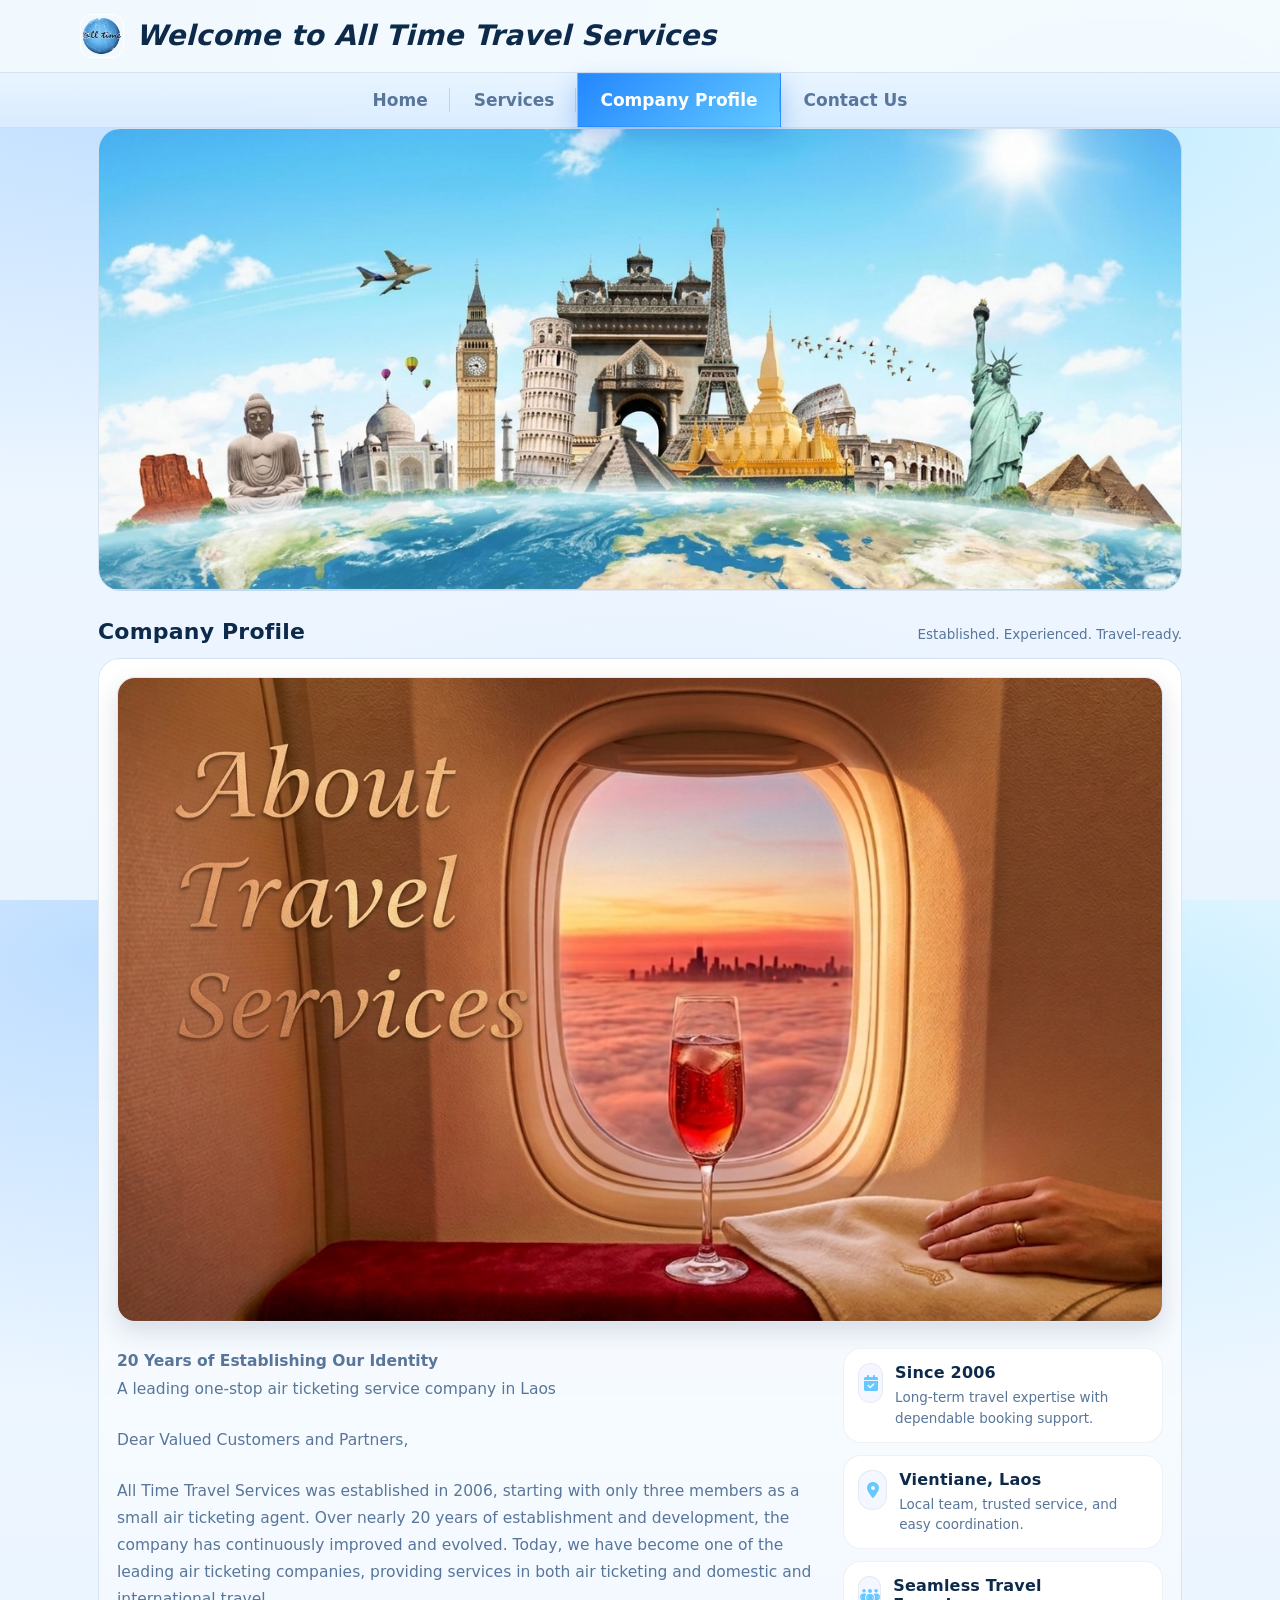
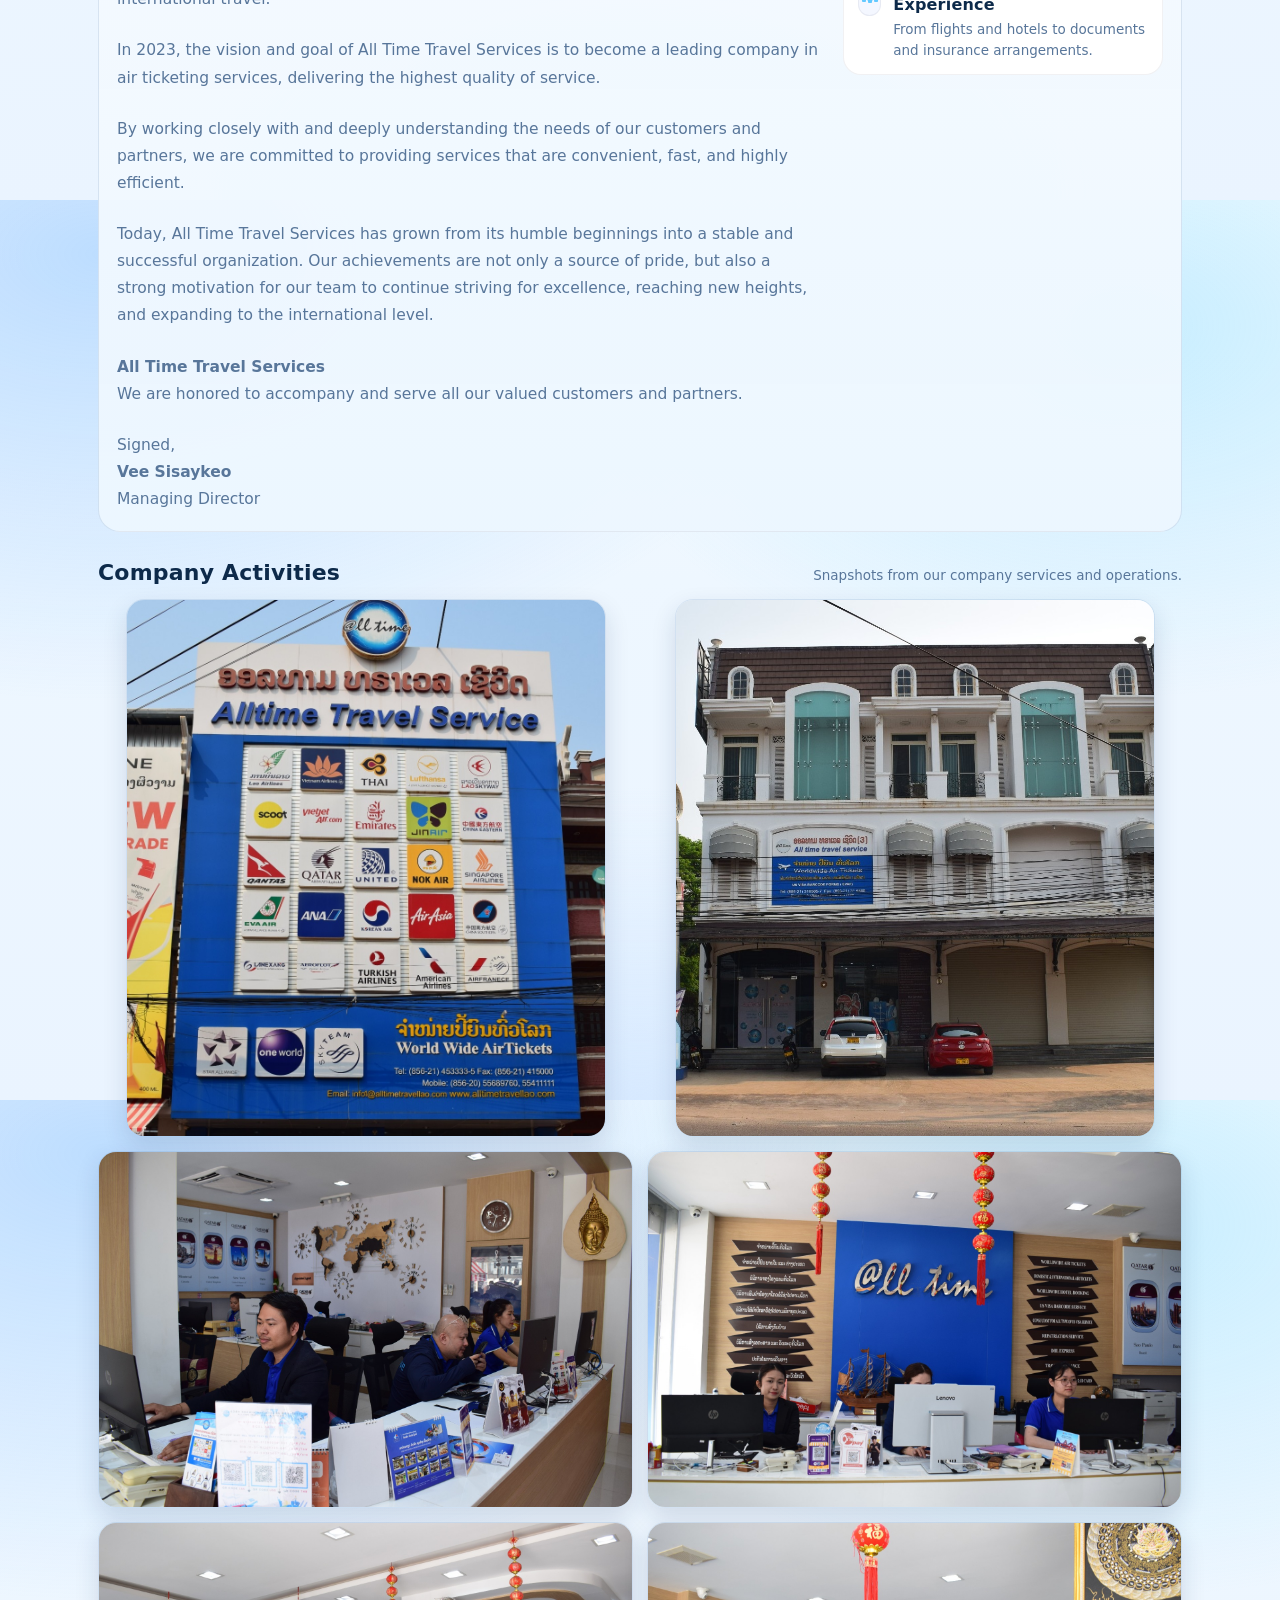
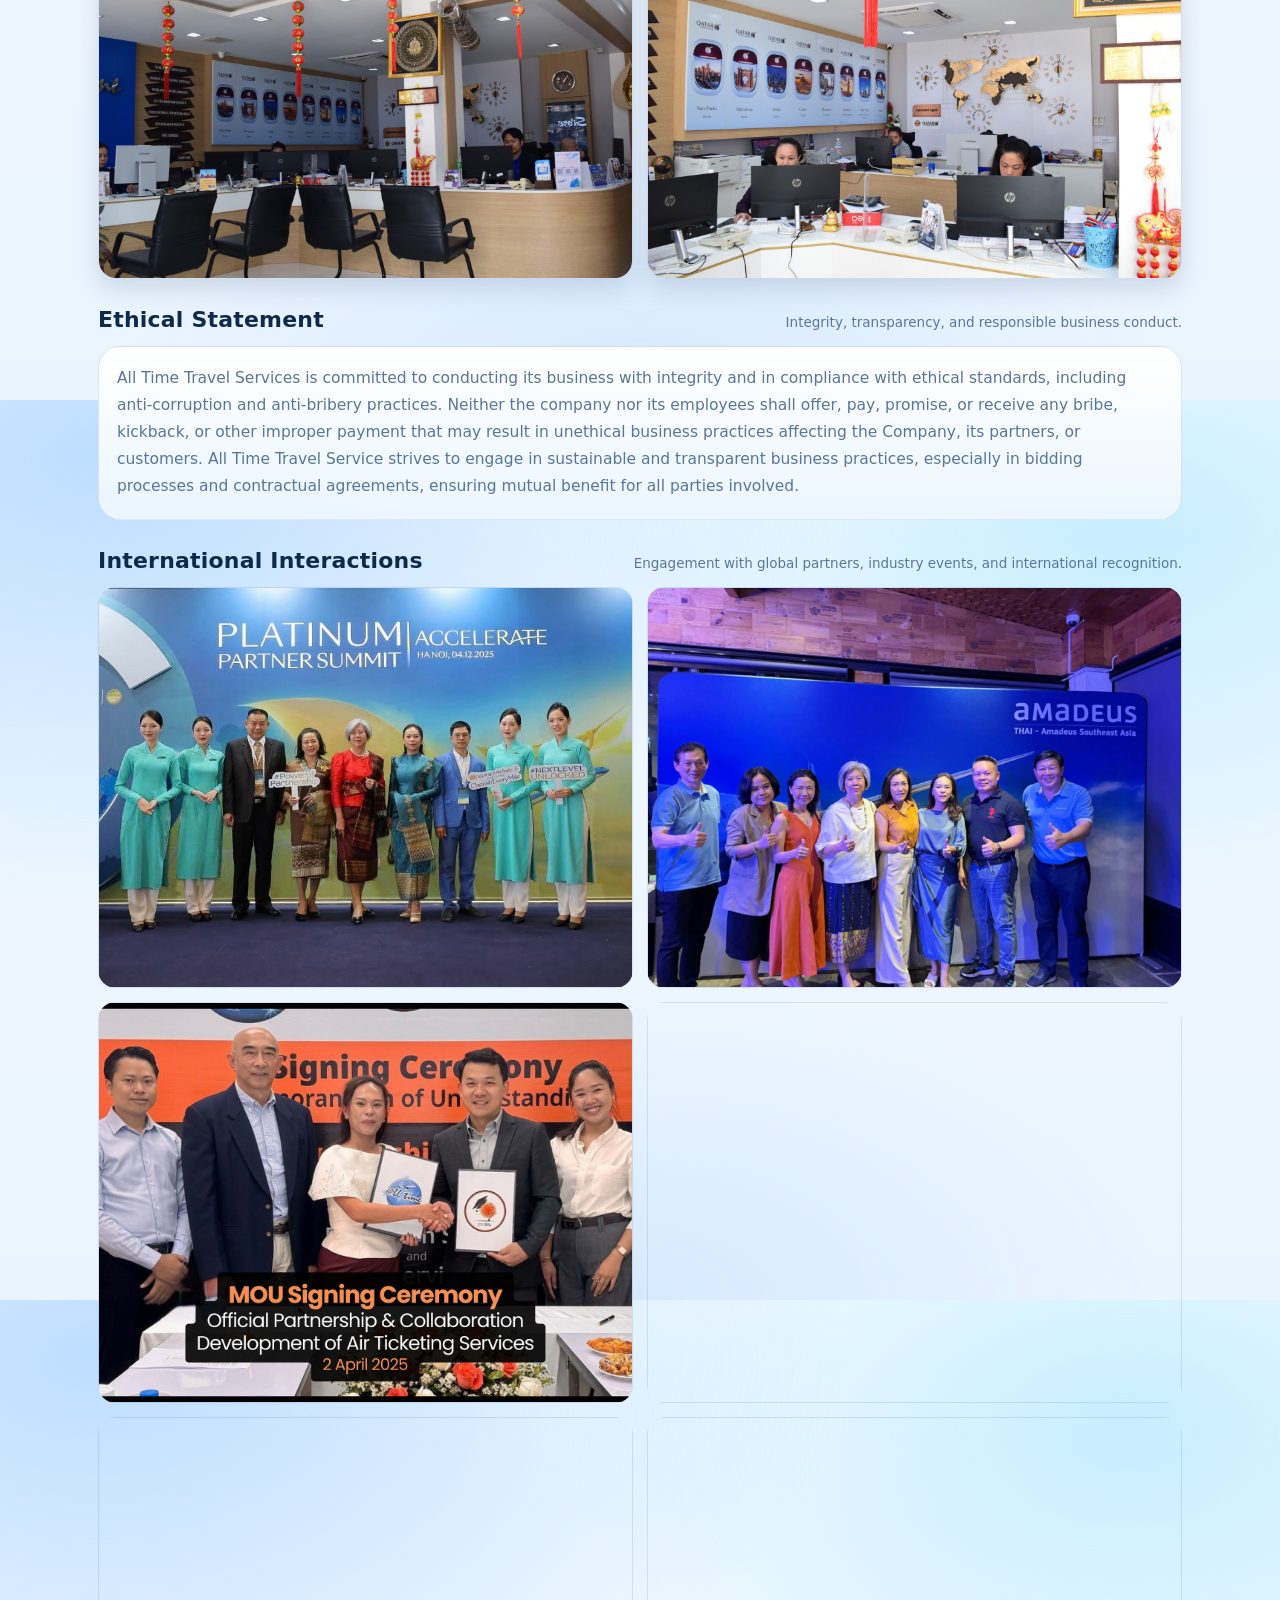
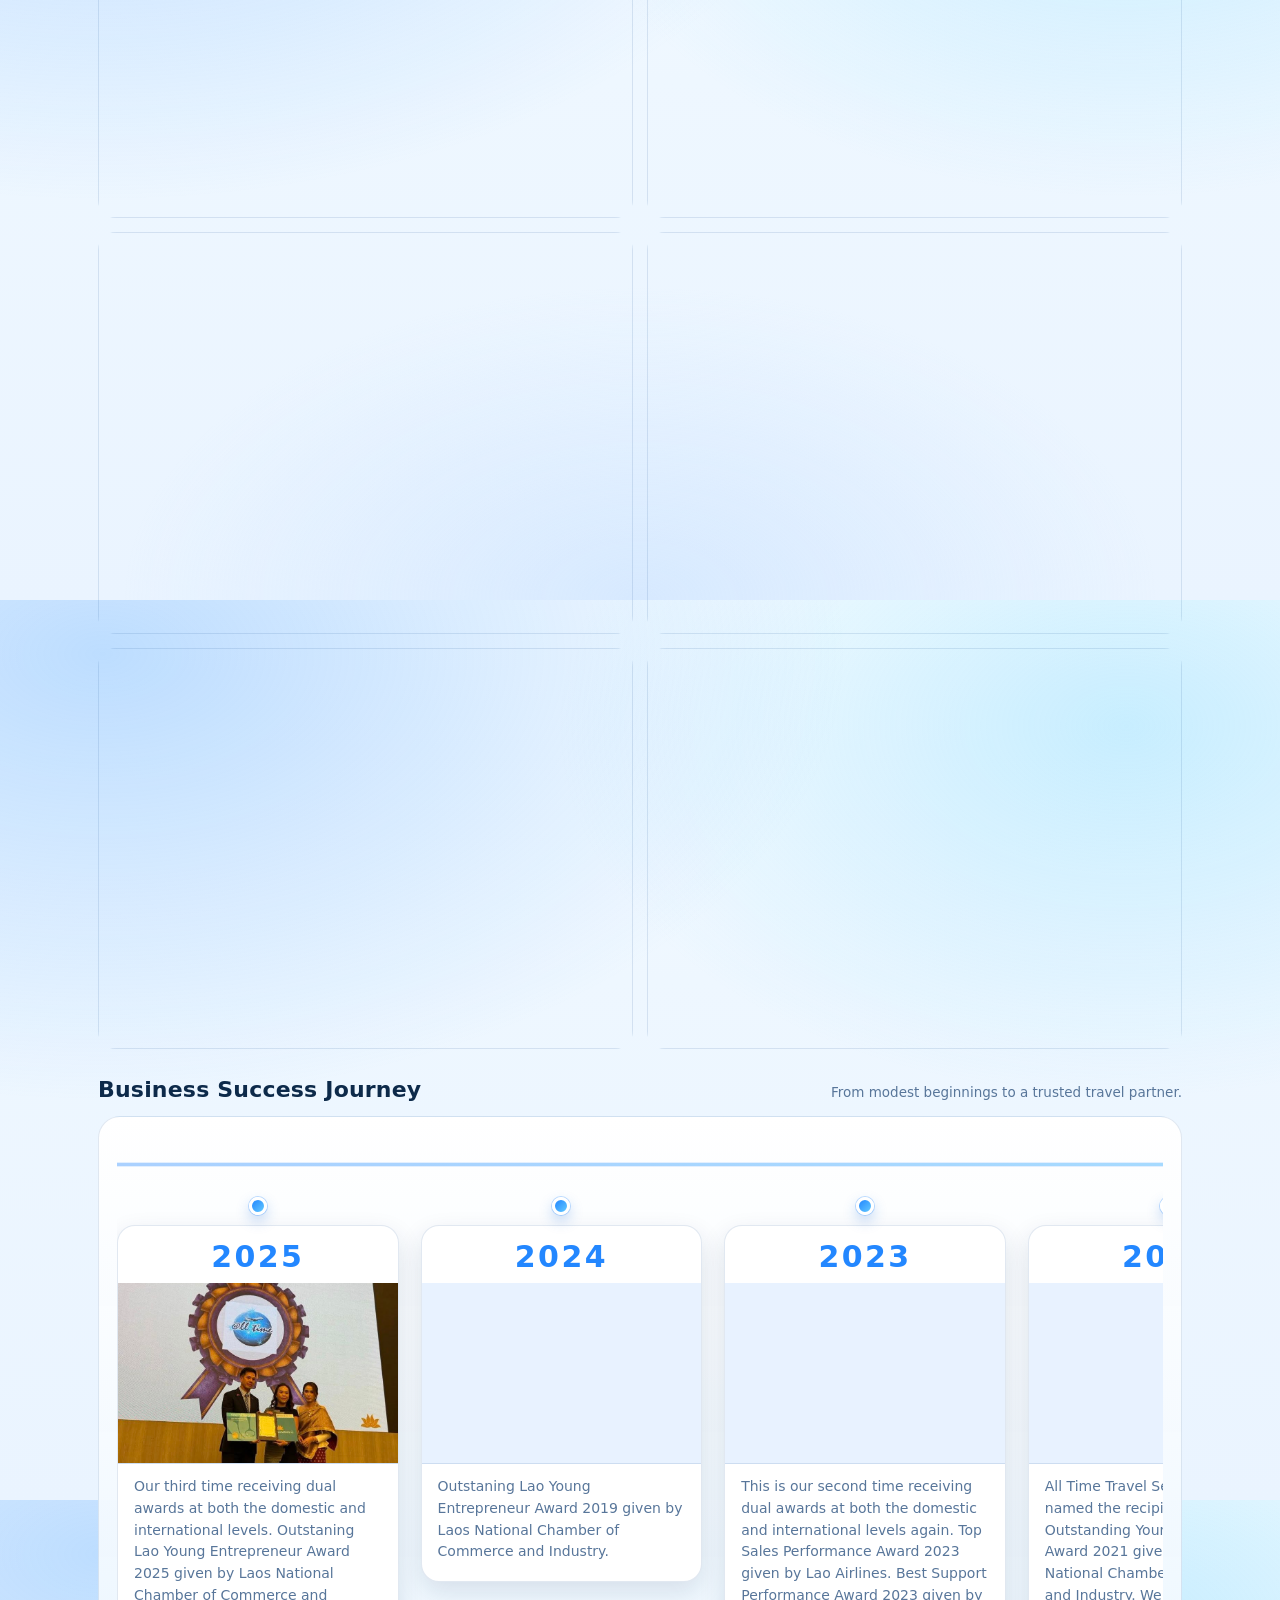
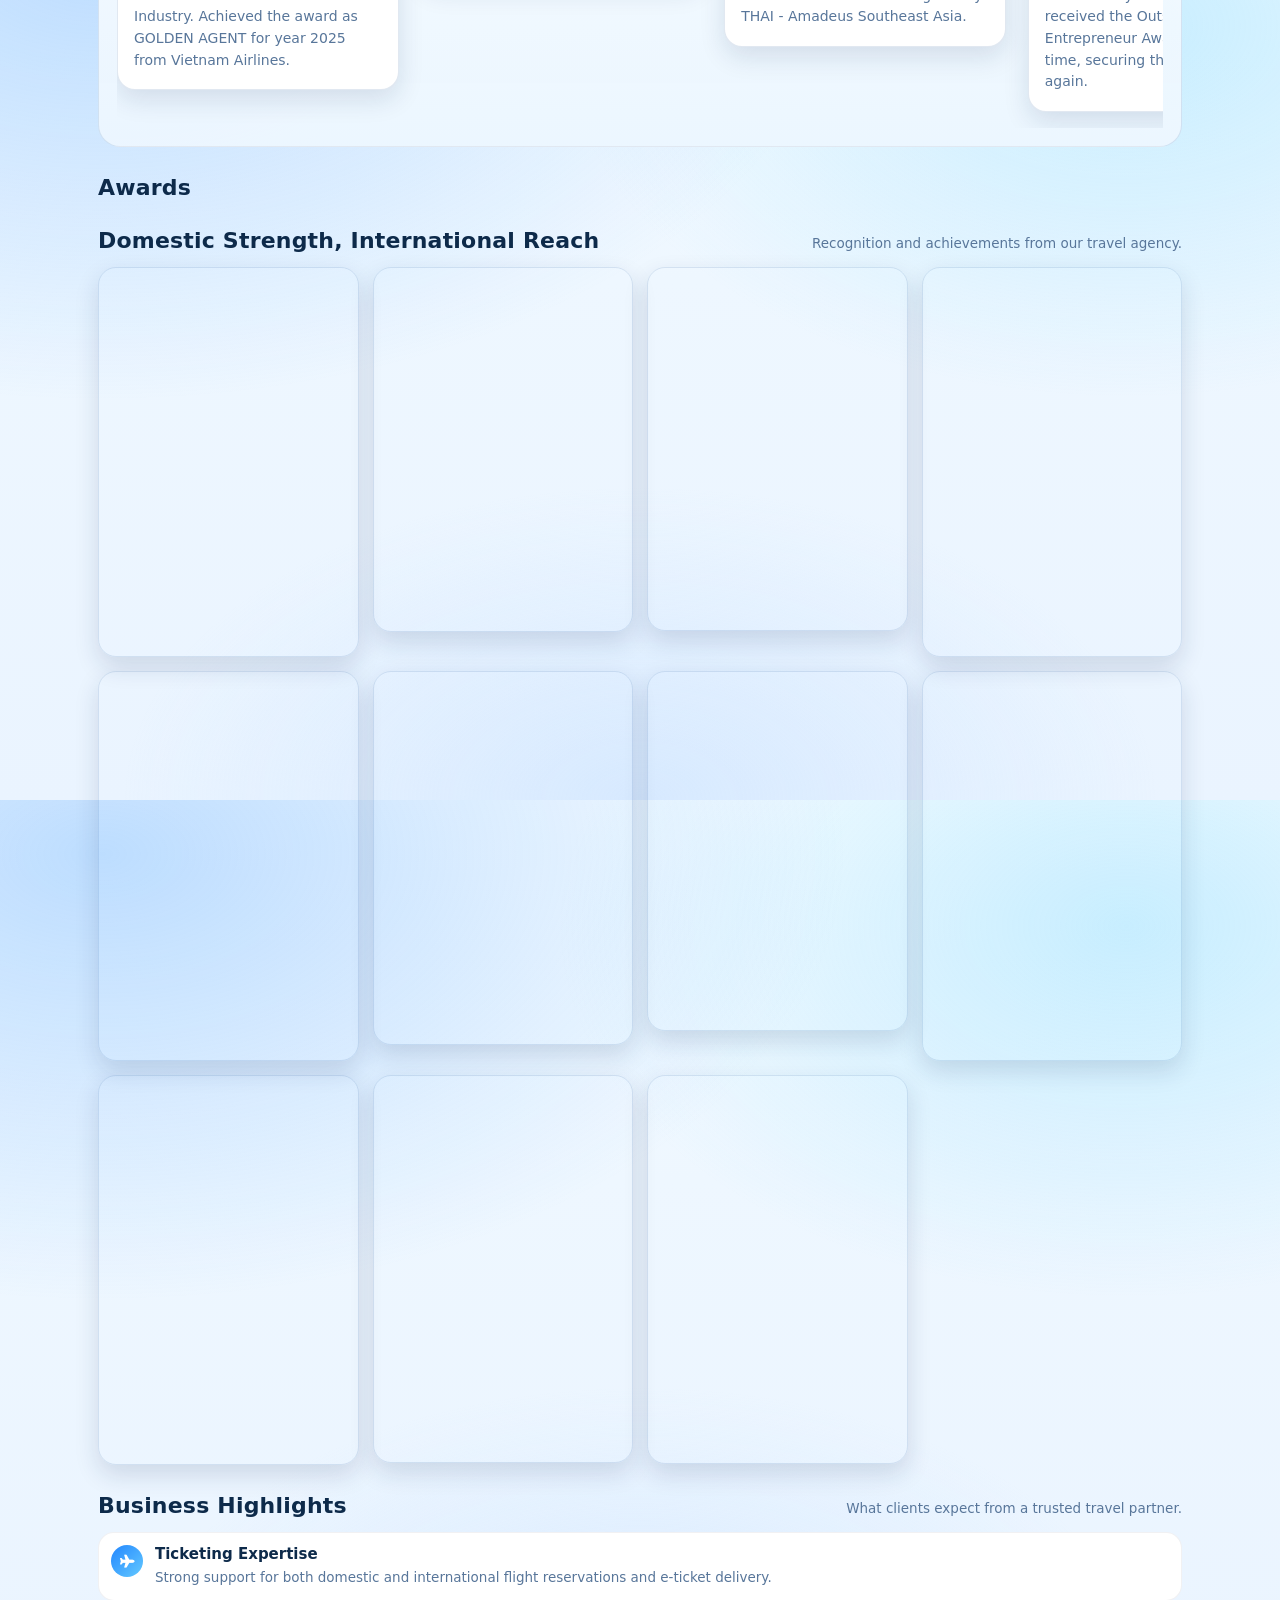
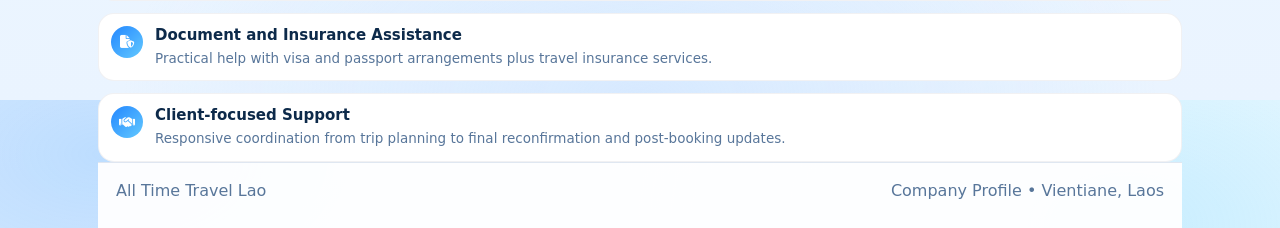
<file: company-profile.html>
<!doctype html>
<html lang="en">
  <head>
    <meta charset="utf-8" />
    <meta name="viewport" content="width=device-width, initial-scale=1" />
    <title>All Time Travel Services | Company Profile</title>
    <meta name="description" content="All Time Travel Lao company profile established in 2004 in Vientiane offering comprehensive travel services." />

    <link rel="stylesheet" href="https://cdnjs.cloudflare.com/ajax/libs/font-awesome/6.5.0/css/all.min.css" />
    <link rel="stylesheet" href="assets/css/style.css" />
  </head>

  <body>
    <header class="site-header">
      <div class="site-header-top">
        <div class="container header-inner">
          <a class="brand" href="index.html" aria-label="All Time Travel Lao home">
            <img class="brand-logo" src="assets/img/logo.png" alt="All Time Travel Logo" />
            <span class="brand-text"><i> Welcome to All Time Travel Services </i></span>
          </a>
        </div>
      </div>
      <div class="site-nav-bar">
        <div class="container site-nav-bar-inner">
          <nav class="main-nav" aria-label="Main navigation">
            <a class="nav-link" href="index.html">Home</a>
            <a class="nav-link" href="services.html">Services</a>
            <a class="nav-link active" href="company-profile.html">Company Profile</a>
            <a class="nav-link" href="contact.html">Contact Us</a>
          </nav>
        </div>
      </div>
    </header>

    <main class="container">
      <section class="hero hero--banner-only" aria-label="Site banner">
        <figure class="hero-top-image-wrap">
          <img
            class="hero-top-image"
            src="assets/img/landing.png"
            alt="All Time Travel Lao banner"
            loading="lazy"
            decoding="async"
          />
        </figure>
      </section>

      <div class="section-title">
        <h2>Company Profile</h2>
        <span>Established. Experienced. Travel-ready.</span>
      </div>

      <section class="panel" aria-label="Company profile content">
        <div class="profile-wrap">
          <img
            class="company-hero-logo"
            src="assets/img/all-time-travel-logo.png"
            alt="All Time Travel Services company profile"
          />

          <div class="profile-text">
            <p>
              <strong>20 Years of Establishing Our Identity</strong><br />
              A leading one-stop air ticketing service company in Laos
            </p>

            <p>Dear Valued Customers and Partners,</p>

            <p>
              All Time Travel Services was established in 2006, starting with only three members as a small air ticketing
              agent. Over nearly 20 years of establishment and development, the company has continuously improved and evolved. Today, we
              have become one of the leading air ticketing companies, providing services in both air ticketing and domestic and
              international travel.
            </p>

            <p>
              In 2023, the vision and goal of All Time Travel Services is to become a leading company in air ticketing services,
              delivering the highest quality of service.
            </p>

            <p>
              By working closely with and deeply understanding the needs of our customers and partners, we are committed to providing
              services that are convenient, fast, and highly efficient.
            </p>

            <p>
              Today, All Time Travel Services has grown from its humble beginnings into a stable and successful organization. Our
              achievements are not only a source of pride, but also a strong motivation for our team to continue striving for excellence,
              reaching new heights, and expanding to the international level.
            </p>

            <p>
              <strong>All Time Travel Services</strong><br />
              We are honored to accompany and serve all our valued customers and partners.
            </p>

            <p>
              Signed,<br />
              <strong>Vee Sisaykeo</strong><br />
              Managing Director
            </p>
          </div>

          <div class="badge-list" aria-label="Decorative profile highlights">
            <div class="badge">
              <div class="b-icon" aria-hidden="true"><i class="fa-solid fa-calendar-check"></i></div>
              <div class="b-main">
                <div class="b-title">Since 2006</div>
                <div class="b-desc">Long-term travel expertise with dependable booking support.</div>
              </div>
            </div>
            <div class="badge">
              <div class="b-icon" aria-hidden="true"><i class="fa-solid fa-location-dot"></i></div>
              <div class="b-main">
                <div class="b-title">Vientiane, Laos</div>
                <div class="b-desc">Local team, trusted service, and easy coordination.</div>
              </div>
            </div>
            <div class="badge">
              <div class="b-icon" aria-hidden="true"><i class="fa-solid fa-people-group"></i></div>
              <div class="b-main">
                <div class="b-title">Seamless Travel Experience</div>
                <div class="b-desc">From flights and hotels to documents and insurance arrangements.</div>
              </div>
            </div>
          </div>
        </div>
      </section>

      <div class="section-title">
        <h2>Company Activities</h2>
        <span>Snapshots from our company services and operations.</span>
      </div>

      <section class="company-gallery" aria-label="Company activity photos">
        <button type="button" class="award-thumb" aria-label="View full size: company activity image 1">
          <img
            class="company-gallery-img--full"
            src="assets/img/activities/1.jfif"
            alt="All Time Travel company activity 1"
          />
        </button>
        <button type="button" class="award-thumb" aria-label="View full size: company activity image 1.2">
          <img
            class="company-gallery-img--full company-gallery-img--match-height"
            src="assets/img/activities/1.2.jfif"
            alt="All Time Travel company activity 1.2"
          />
        </button>
        <button type="button" class="award-thumb" aria-label="View full size: company activity image 2">
          <img src="assets/img/activities/2.jfif" alt="All Time Travel company activity 2" />
        </button>
        <button type="button" class="award-thumb" aria-label="View full size: company activity image 3">
          <img src="assets/img/activities/3.jfif" alt="All Time Travel company activity 3" />
        </button>
        <button type="button" class="award-thumb" aria-label="View full size: company activity image 4">
          <img src="assets/img/activities/4.jfif" alt="All Time Travel company activity 4" />
        </button>
        <button type="button" class="award-thumb" aria-label="View full size: company activity image 5">
          <img src="assets/img/activities/5.jfif" alt="All Time Travel company activity 5" />
        </button>
        <!-- <button type="button" class="award-thumb" aria-label="View full size: company activity image 6">
          <img src="assets/img/activities/6.jfif" alt="All Time Travel company activity 6" />
        </button>
        <button type="button" class="award-thumb" aria-label="View full size: company activity image 7">
          <img src="assets/img/activities/7.jfif" alt="All Time Travel company activity 7" /> -->
        </button>
      </section>

      <div class="section-title">
        <h2>Ethical Statement</h2>
        <span>Integrity, transparency, and responsible business conduct.</span>
      </div>

      <section id="ethical-statement" class="panel" aria-label="Ethical statement">
        <div class="profile-text">
          <p>
            All Time Travel Services is committed to conducting its business with integrity and in compliance with ethical standards, including anti-corruption and anti-bribery practices. Neither the company nor its employees shall offer, pay, promise, or receive any bribe, kickback, or other improper payment that may result in unethical business practices affecting the Company, its partners, or customers. All Time Travel Service strives to engage in sustainable and transparent business practices, especially in bidding processes and contractual agreements, ensuring mutual benefit for all parties involved.
          </p>
        </div>
      </section>

      <div class="section-title">
        <h2>International Interactions</h2>
        <span>Engagement with global partners, industry events, and international recognition.</span>
      </div>

      <section class="company-gallery company-gallery--uniform" aria-label="International interaction photos">
        <button type="button" class="award-thumb" aria-label="View full size: international interaction 1">
          <img src="assets/img/international/1.jpg" alt="All Time Travel — international interaction 1" loading="lazy" decoding="async" />
        </button>
        <button type="button" class="award-thumb" aria-label="View full size: international interaction 2">
          <img src="assets/img/international/2.jpg" alt="All Time Travel — international interaction 2" loading="lazy" decoding="async" />
        </button>
        <button type="button" class="award-thumb" aria-label="View full size: international interaction 3">
          <img src="assets/img/international/3.jpg" alt="All Time Travel — international interaction 3" loading="lazy" decoding="async" />
        </button>
        <button type="button" class="award-thumb" aria-label="View full size: international interaction 4">
          <img src="assets/img/international/4.jpg" alt="All Time Travel — international interaction 4" loading="lazy" decoding="async" />
        </button>
        <button type="button" class="award-thumb" aria-label="View full size: international interaction 5">
          <img src="assets/img/international/5.jpg" alt="All Time Travel — international interaction 5" loading="lazy" decoding="async" />
        </button>
        <button type="button" class="award-thumb" aria-label="View full size: international interaction 6">
          <img src="assets/img/international/6.jpg" alt="All Time Travel — international interaction 6" loading="lazy" decoding="async" />
        </button>
        <button type="button" class="award-thumb" aria-label="View full size: international interaction 7">
          <img src="assets/img/international/7.jpg" alt="All Time Travel — international interaction 7" loading="lazy" decoding="async" />
        </button>
        <button type="button" class="award-thumb" aria-label="View full size: international interaction 8">
          <img src="assets/img/international/8.jpg" alt="All Time Travel — international interaction 8" loading="lazy" decoding="async" />
        </button>
        <button type="button" class="award-thumb" aria-label="View full size: international interaction 9">
          <img src="assets/img/international/9.jpg" alt="All Time Travel — international interaction 9" loading="lazy" decoding="async" />
        </button>
        <button type="button" class="award-thumb" aria-label="View full size: international interaction 10">
          <img src="assets/img/international/10.jpg" alt="All Time Travel — international interaction 10" loading="lazy" decoding="async" />
        </button>
      </section>

      <div class="section-title">
        <h2>Business Success Journey</h2>
        <span>From modest beginnings to a trusted travel partner.</span>
      </div>

      <section id="business-success-journey" class="panel" aria-label="Business success journey">

        <div class="portlife-root">
          <div class="portlife-track" role="list">

            <article class="portlife-item portlife-item--right" role="listitem">
              <div class="portlife-spacer" aria-hidden="true"></div>
              <div class="portlife-node" aria-hidden="true"></div>
              <div class="portlife-card">
                <div class="portlife-year">2025</div>
                <figure class="portlife-media">
                  <img
                    src="assets/img/timeline/2025.jfif"
                    alt="Award recognition — 2025 milestone"
                    width="700"
                    height="450"
                    loading="lazy"
                    decoding="async"
                  />
                </figure>
                <div class="portlife-body">
                  <p class="portlife-desc">
                    Our third time receiving dual awards at both the domestic and international levels.
                    Outstaning Lao Young Entrepreneur Award 2025 given by Laos National Chamber of Commerce and Industry. 
                    Achieved the award as GOLDEN AGENT for year 2025 from Vietnam Airlines.
                  </p>
                </div>
              </div>
            </article>

            <article class="portlife-item portlife-item--right" role="listitem">
              <div class="portlife-spacer" aria-hidden="true"></div>
              <div class="portlife-node" aria-hidden="true"></div>
              <div class="portlife-card">
                <div class="portlife-year">2024</div>
                <figure class="portlife-media">
                  <img
                    src="assets/img/timeline/2024.png"
                    alt="Award recognition — 2024 milestone"
                    width="700"
                    height="450"
                    loading="lazy"
                    decoding="async"
                  />
                </figure>
                <div class="portlife-body">
                  <p class="portlife-desc">
                    Outstaning Lao Young Entrepreneur Award 2019 given by Laos National Chamber of Commerce and Industry. 
                  </p>
                </div>
              </div>
            </article>

            <article class="portlife-item portlife-item--right" role="listitem">
              <div class="portlife-spacer" aria-hidden="true"></div>
              <div class="portlife-node" aria-hidden="true"></div>
              <div class="portlife-card">
                <div class="portlife-year">2023</div>
                <figure class="portlife-media">
                  <img
                    src="assets/img/timeline/2023.png"
                    alt="Award recognition — 2023 milestone"
                    width="700"
                    height="450"
                    loading="lazy"
                    decoding="async"
                  />
                </figure>
                <div class="portlife-body">
                  <p class="portlife-desc">
                    This is our second time receiving dual awards at both the domestic and international levels again.
                    Top Sales Performance Award 2023 given by Lao Airlines. 
                    Best Support Performance Award 2023 given by THAI - Amadeus Southeast Asia.
                  </p>
                </div>
              </div>
            </article>

            <article class="portlife-item portlife-item--left" role="listitem">
              <div class="portlife-card">
                <div class="portlife-year">2021</div>
                <figure class="portlife-media">
                  <img
                    src="assets/img/timeline/2021.png"
                    alt="Award recognition — 2021 milestone"
                    width="700"
                    height="450"
                    loading="lazy"
                    decoding="async"
                  />
                </figure>
                <div class="portlife-body">
                  <p class="portlife-desc">
                    All Time Travel Services has been named the recipient of the Outstanding Young Entrepreneur Award 2021 given by Laos National Chamber of Commerce and Industry.
                    We are proud to have received the Outstanding Young Entrepreneur Award for the second time, securing this honor once again.
                  </p>
                </div>
              </div>
              <div class="portlife-node" aria-hidden="true"></div>
              <div class="portlife-spacer" aria-hidden="true"></div>
            </article>

            <article class="portlife-item portlife-item--right" role="listitem">
              <div class="portlife-spacer" aria-hidden="true"></div>
              <div class="portlife-node" aria-hidden="true"></div>
              <div class="portlife-card">
                <div class="portlife-year">2019</div>
                <figure class="portlife-media">
                  <img
                    src="assets/img/timeline/2019.png"
                    alt="Award recognition — 2019 milestone"
                    width="700"
                    height="450"
                    loading="lazy"
                    decoding="async"
                  />
                </figure>
                <div class="portlife-body">
                  <p class="portlife-desc">
                    All Time Travel Services has achieved the distinction of receiving dual awards at both the domestic and international levels.
                    Outstaning Lao Young Entrepreneur Award 2019 given by Laos National Chamber of Commerce and Industry. 
                    Revenue Performance Award 2019 given by THAI - Amadeus Southeast Asia.
                  </p>
                </div>
              </div>
            </article>

            <article class="portlife-item portlife-item--left" role="listitem">
              <div class="portlife-card">
                <div class="portlife-year">2018</div>
                <figure class="portlife-media">
                  <img
                    src="assets/img/timeline/2018.png"
                    alt="Award recognition — 2018 milestone"
                    width="700"
                    height="450"
                    loading="lazy"
                    decoding="async"
                  />
                </figure>
                <div class="portlife-body">
                  <p class="portlife-desc">
                    International Award at Red Stars Level 2018 given by AirAsia.
                  </p>
                </div>
              </div>
              <div class="portlife-node" aria-hidden="true"></div>
              <div class="portlife-spacer" aria-hidden="true"></div>
            </article>

            <article class="portlife-item portlife-item--left" role="listitem">
              <div class="portlife-card">
                <div class="portlife-year">2016</div>
                <figure class="portlife-media">
                  <img
                    src="assets/img/timeline/2016.png"
                    alt="award recognition — 2016 milestone"
                    width="700"
                    height="450"
                    loading="lazy"
                    decoding="async"
                  />
                </figure>
                <div class="portlife-body">
                  <p class="portlife-desc">
                    Top Agent Award 2016 of Excellence Honoring. In recognition of our outstanding performance and contribution to Thailand Tourism Authority. Given by Thai Airways International, Area Lao PDR
                  </p>
                </div>
              </div>
              <div class="portlife-node" aria-hidden="true"></div>
              <div class="portlife-spacer" aria-hidden="true"></div>
            </article>

            <article class="portlife-item portlife-item--right" role="listitem">
              <div class="portlife-spacer" aria-hidden="true"></div>
              <div class="portlife-node" aria-hidden="true"></div>
              <div class="portlife-card">
                <div class="portlife-year">2015</div>
                <figure class="portlife-media">
                  <img
                    src="assets/img/timeline/2015.png"
                    alt="award recognition — 2015 milestone"
                    width="700"
                    height="450"
                    loading="lazy"
                    decoding="async"
                  />
                </figure>
                <div class="portlife-body">
                  <p class="portlife-desc">
                    Top Agency Award 2015 given by Sabre Corporation to All Time Travel Services.
                  </p>
                </div>
              </div>
            </article>

            <article class="portlife-item portlife-item--left" role="listitem">
              <div class="portlife-card">
                <div class="portlife-year">2010</div>
                <figure class="portlife-media">
                  <img
                    src="assets/img/timeline/2010.png"
                    alt="Company activity — 2010 milestone"
                    width="700"
                    height="450"
                    loading="lazy"
                    decoding="async"
                  />
                </figure>
                <div class="portlife-body">
                  <p class="portlife-desc">
                    Invested in training and tools so staff could handle higher booking volume while keeping turnaround times short during
                    peak travel seasons.
                  </p>
                </div>
              </div>
              <div class="portlife-node" aria-hidden="true"></div>
              <div class="portlife-spacer" aria-hidden="true"></div>
            </article>

            <article class="portlife-item portlife-item--right" role="listitem">
              <div class="portlife-spacer" aria-hidden="true"></div>
              <div class="portlife-node" aria-hidden="true"></div>
              <div class="portlife-card">
                <div class="portlife-year">2008</div>
                <figure class="portlife-media">
                  <img
                    src="assets/img/landing.png"
                    alt="All Time Travel services — 2008 milestone"
                    width="700"
                    height="450"
                    loading="lazy"
                    decoding="async"
                  />
                </figure>
                <div class="portlife-body">
                  <p class="portlife-desc">
                    Broadened airline partnerships and repeat corporate accounts by standardizing booking workflows and follow-up support
                    across domestic routes.
                  </p>
                </div>
              </div>
            </article>

            <article class="portlife-item portlife-item--left" role="listitem">
              <div class="portlife-card">
                <div class="portlife-year">2006</div>
                <figure class="portlife-media">
                  <img
                    src="assets/img/timeline/2006.png"
                    alt="All Time Travel services - 2006 milestone"
                    width="700"
                    height="450"
                    loading="lazy"
                    decoding="async"
                  />
                </figure>
                <div class="portlife-body">
                  <p class="portlife-desc">
                    Founded in Vientiane as a small air ticketing team of three, focused on dependable reservations and clear communication
                    with travelers and airline partners.
                  </p>
                </div>
              </div>
              <div class="portlife-node" aria-hidden="true"></div>
              <div class="portlife-spacer" aria-hidden="true"></div>
            </article>

          </div>
        </div>
      </section>

      <div class="section-title">
        <h2>Awards</h2>
        <!-- <span>Recognition and achievements from our travel agency.</span> -->
      </div>
      <div class="section-title">
        <h2>Domestic Strength, International Reach</h2> 
        <span>Recognition and achievements from our travel agency.</span>
      </div>
      
      <section class="award-gallery" aria-label="Travel agency award photos">
        <button type="button" class="award-thumb" aria-label="View full size: award recognition 2015">
          <img
            src="assets/img/awards/2015.png"
            alt="All Time Travel — award recognition 2015"
            loading="lazy"
            decoding="async"
          />
        </button>
        <button type="button" class="award-thumb" aria-label="View full size: award recognition 2016">
          <img
            src="assets/img/awards/2016.png"
            alt="All Time Travel — award recognition 2016"
            loading="lazy"
            decoding="async"
          />
        </button>
        <button type="button" class="award-thumb" aria-label="View full size: award recognition 2018">
          <img
            src="assets/img/awards/2018.png"
            alt="All Time Travel — award recognition 2018"
            loading="lazy"
            decoding="async"
          />
        </button>
        <button type="button" class="award-thumb" aria-label="View full size: international award recognition 2019">
          <img
            src="assets/img/awards/2019%20International.png"
            alt="All Time Travel — international award recognition 2019"
            loading="lazy"
            decoding="async"
          />
        </button>
        <button type="button" class="award-thumb" aria-label="View full size: local award recognition 2019">
          <img
            src="assets/img/awards/2019%20Local.png"
            alt="All Time Travel — local award recognition 2019"
            loading="lazy"
            decoding="async"
          />
        </button>
        <button type="button" class="award-thumb" aria-label="View full size: award recognition 2021">
          <img
            src="assets/img/awards/2021.png"
            alt="All Time Travel — award recognition 2021"
            loading="lazy"
            decoding="async"
          />
        </button>
        <button type="button" class="award-thumb" aria-label="View full size: award recognition 2023">
          <img
            src="assets/img/awards/2023%20V1.png"
            alt="All Time Travel — award recognition 2023"
            loading="lazy"
            decoding="async"
          />
        </button>
        <button type="button" class="award-thumb" aria-label="View full size: second award recognition 2023">
          <img
            src="assets/img/awards/2023%20V2.png"
            alt="All Time Travel — second award recognition 2023"
            loading="lazy"
            decoding="async"
          />
        </button>
        <button type="button" class="award-thumb" aria-label="View full size: award recognition 2024">
          <img
            src="assets/img/awards/2024.png"
            alt="All Time Travel — award recognition 2024"
            loading="lazy"
            decoding="async"
          />
        </button>
        <button type="button" class="award-thumb" aria-label="View full size: international award recognition 2025">
          <img
            src="assets/img/awards/2025%20International.png"
            alt="All Time Travel — international award recognition 2025"
            loading="lazy"
            decoding="async"
          />
        </button>
        <button type="button" class="award-thumb" aria-label="View full size: local award recognition 2025">
          <img
            src="assets/img/awards/2025%20Local.jfif"
            alt="All Time Travel — local award recognition 2025"
            loading="lazy"
            decoding="async"
          />
        </button>
      </section>

      <dialog id="award-lightbox" class="award-lightbox" aria-label="Award full size image">
        <div class="award-lightbox-scrim">
          <button type="button" class="award-lightbox-close" aria-label="Close full size image">
            <i class="fa-solid fa-xmark" aria-hidden="true"></i>
          </button>
          <img class="award-lightbox-img" alt="" decoding="async" />
        </div>
      </dialog>
      <script>
        (function () {
          var dialog = document.getElementById("award-lightbox");
          if (!dialog || typeof dialog.showModal !== "function") return;
          var scrim = dialog.querySelector(".award-lightbox-scrim");
          var fullImg = dialog.querySelector(".award-lightbox-img");
          var closeBtn = dialog.querySelector(".award-lightbox-close");
          function openFromThumb(btn) {
            var img = btn.querySelector("img");
            if (!img) return;
            fullImg.src = img.currentSrc || img.src;
            fullImg.alt = img.alt;
            dialog.showModal();
          }
          function closeLightbox() {
            dialog.close();
          }
          document.querySelectorAll(".award-gallery .award-thumb, .company-gallery .award-thumb").forEach(function (btn) {
            btn.addEventListener("click", function () {
              openFromThumb(btn);
            });
          });
          closeBtn.addEventListener("click", closeLightbox);
          scrim.addEventListener("click", function (e) {
            if (e.target === scrim) closeLightbox();
          });
          dialog.addEventListener("close", function () {
            fullImg.removeAttribute("src");
            fullImg.alt = "";
          });
        })();
      </script>

      <div class="section-title">
        <h2>Business Highlights</h2>
        <span>What clients expect from a trusted travel partner.</span>
      </div>

      <section class="timeline" aria-label="Business highlights">
        <article class="timeline-item">
          <div class="timeline-no"><i class="fa-solid fa-plane"></i></div>
          <div>
            <h3 class="timeline-title">Ticketing Expertise</h3>
            <p class="timeline-desc">Strong support for both domestic and international flight reservations and e-ticket delivery.</p>
          </div>
        </article>
        <article class="timeline-item">
          <div class="timeline-no"><i class="fa-solid fa-file-shield"></i></div>
          <div>
            <h3 class="timeline-title">Document and Insurance Assistance</h3>
            <p class="timeline-desc">Practical help with visa and passport arrangements plus travel insurance services.</p>
          </div>
        </article>
        <article class="timeline-item">
          <div class="timeline-no"><i class="fa-solid fa-handshake"></i></div>
          <div>
            <h3 class="timeline-title">Client-focused Support</h3>
            <p class="timeline-desc">Responsive coordination from trip planning to final reconfirmation and post-booking updates.</p>
          </div>
        </article>
      </section>

      <footer>
        <div class="container footer-inner">
          <div>All Time Travel Lao</div>
          <div>Company Profile • Vientiane, Laos</div>
        </div>
      </footer>
    </main>
  </body>
</html>
</file>
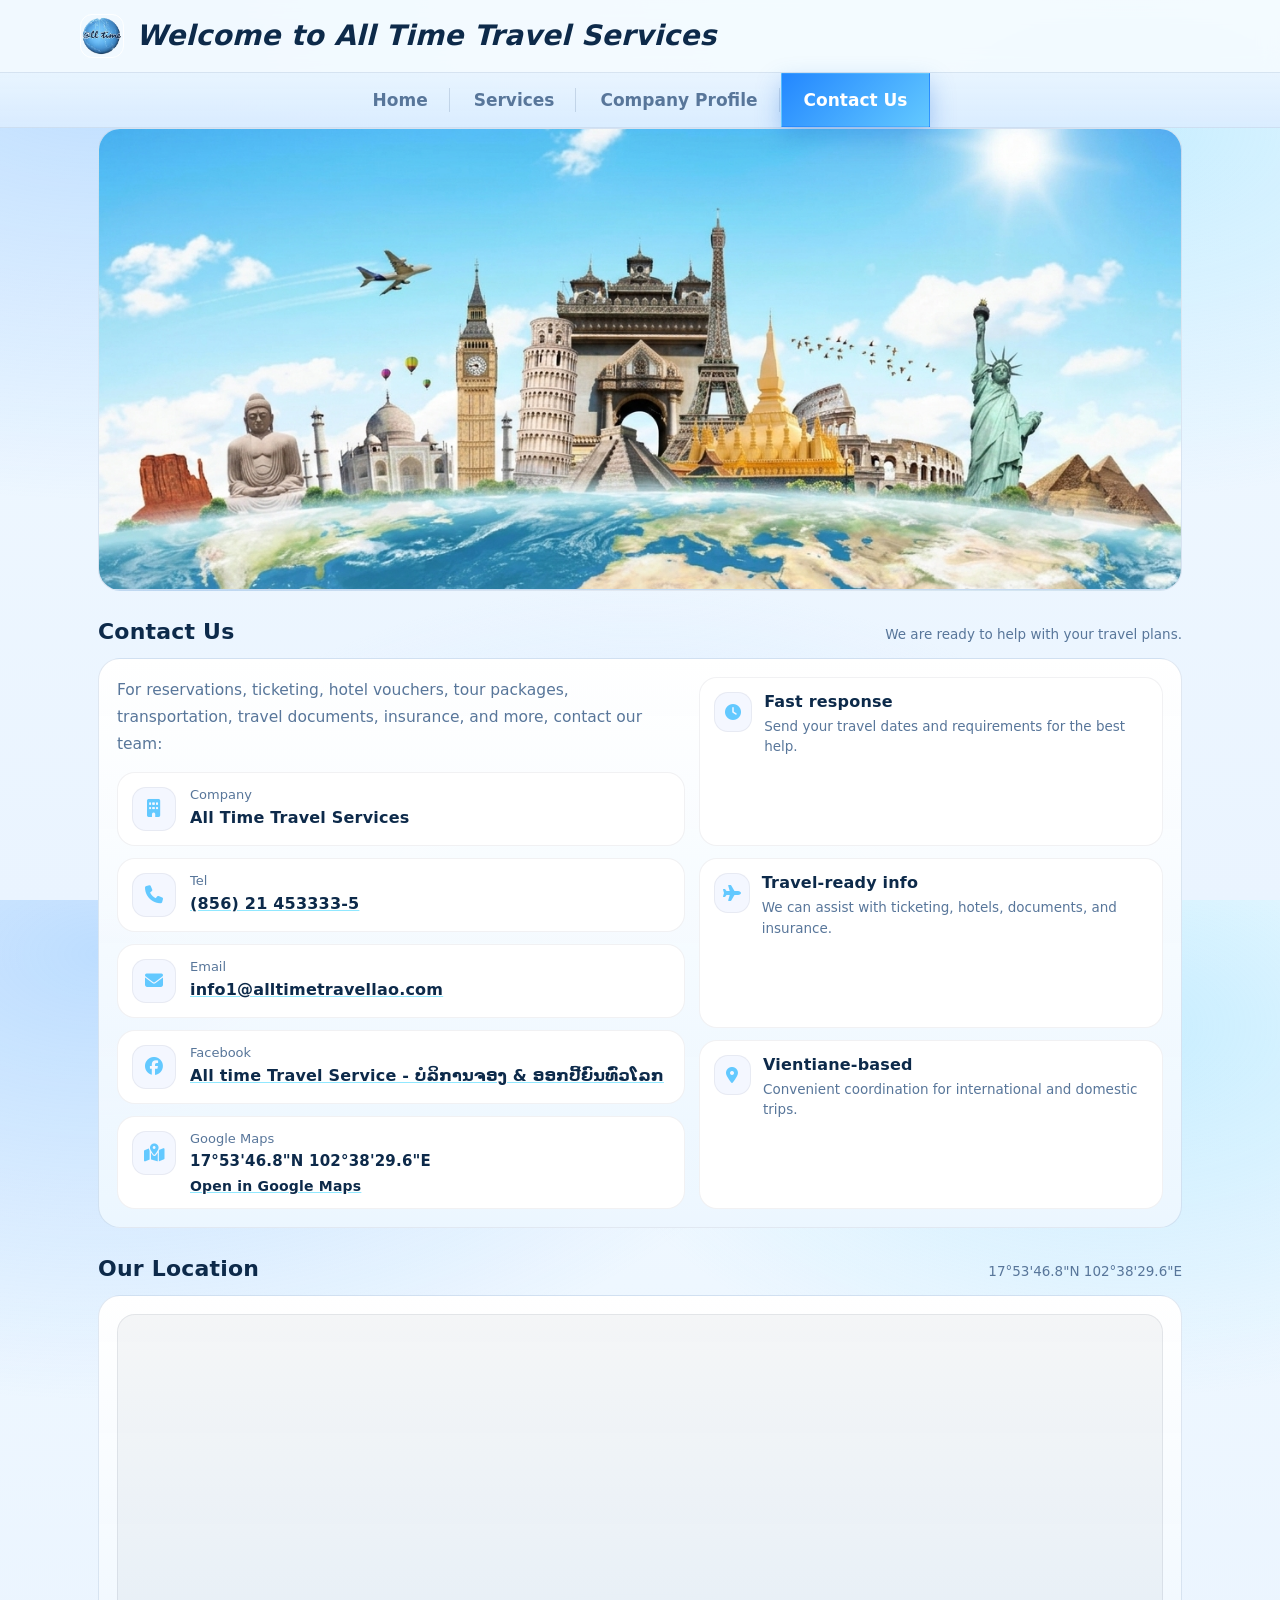
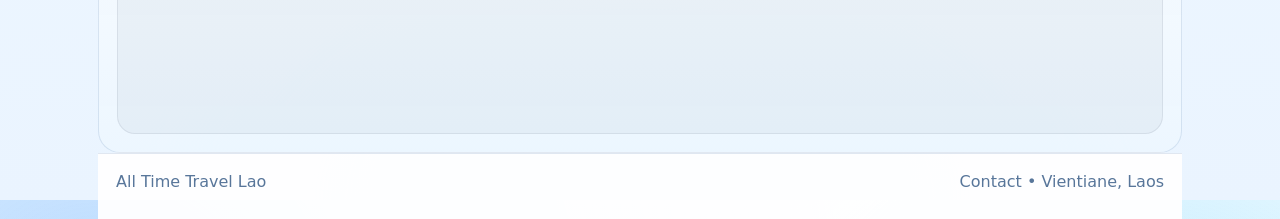
<file: contact.html>
<!doctype html>
<html lang="en">
  <head>
    <meta charset="utf-8" />
    <meta name="viewport" content="width=device-width, initial-scale=1" />
    <title>All Time Travel Services | Contact Us</title>
    <meta name="description" content="Contact All Time Travel Service CO., Ltd for reservations, tour packages, hotel vouchers, documents and more." />

    <link rel="stylesheet" href="https://cdnjs.cloudflare.com/ajax/libs/font-awesome/6.5.0/css/all.min.css" />
    <link rel="stylesheet" href="assets/css/style.css" />
  </head>

  <body>
    <header class="site-header">
      <div class="site-header-top">
        <div class="container header-inner">
          <a class="brand" href="index.html" aria-label="All Time Travel Lao home">
            <img class="brand-logo" src="assets/img/logo.png" alt="All Time Travel Logo" />
            <span class="brand-text"><i> Welcome to All Time Travel Services </i></span>
          </a>
        </div>
      </div>
      <div class="site-nav-bar">
        <div class="container site-nav-bar-inner">
          <nav class="main-nav" aria-label="Main navigation">
            <a class="nav-link" href="index.html">Home</a>
            <a class="nav-link" href="services.html">Services</a>
            <a class="nav-link" href="company-profile.html">Company Profile</a>
            <a class="nav-link active" href="contact.html">Contact Us</a>
          </nav>
        </div>
      </div>
    </header>

    <main class="container">
      <section class="hero hero--banner-only" aria-label="Site banner">
        <figure class="hero-top-image-wrap">
          <img
            class="hero-top-image"
            src="assets/img/landing.png"
            alt="All Time Travel Lao banner"
            loading="lazy"
            decoding="async"
          />
        </figure>
      </section>

      <div class="section-title">
        <h2>Contact Us</h2>
        <span>We are ready to help with your travel plans.</span>
      </div>

      <section class="panel">
        <div class="contact-grid">
          <div class="profile-text">
            <p style="margin-bottom: 14px;">
              For reservations, ticketing, hotel vouchers, tour packages, transportation, travel documents,
              insurance, and more, contact our team:
            </p>

            <div style="display:grid; gap: 12px;">
              <div class="contact-item">
                <div class="contact-item-icon" aria-hidden="true"><i class="fa-solid fa-building"></i></div>
                <div class="contact-item-body">
                  <div class="contact-label">Company</div>
                  <div class="contact-value">All Time Travel Services</div>
                </div>
              </div>

              <div class="contact-item">
                <div class="contact-item-icon" aria-hidden="true"><i class="fa-solid fa-phone"></i></div>
                <div class="contact-item-body">
                  <div class="contact-label">Tel</div>
                  <div class="contact-value">
                    <a href="tel:0214533335">(856) 21 453333-5</a>
                  </div>
                </div>
              </div>

              <div class="contact-item">
                <div class="contact-item-icon" aria-hidden="true"><i class="fa-solid fa-envelope"></i></div>
                <div class="contact-item-body">
                  <div class="contact-label">Email</div>
                  <div class="contact-value">
                    <a href="mailto:info1@alltimetravellao.com">info1@alltimetravellao.com</a>
                  </div>
                </div>
              </div>

              <div class="contact-item">
                <div class="contact-item-icon" aria-hidden="true"><i class="fa-brands fa-facebook"></i></div>
                <div class="contact-item-body">
                  <div class="contact-label">Facebook</div>
                  <div class="contact-value">
                    <a href="https://www.facebook.com/Alltimetravellao" target="_blank" rel="noopener noreferrer">All time Travel Service - ບໍລິການຈອງ & ອອກປີ້ຍົນທົ່ວໂລກ</a>
                  </div>
                </div>
              </div>

              <div class="contact-item">
                <div class="contact-item-icon" aria-hidden="true"><i class="fa-solid fa-map-location-dot"></i></div>
                <div class="contact-item-body">
                  <div class="contact-label">Google Maps</div>
                  <div class="contact-value" style="font-weight: 700; font-size: 15px;">
                    17°53'46.8"N 102°38'29.6"E
                  </div>
                  <div class="contact-value" style="font-weight: 600; font-size: 14px; margin-top: 2px;">
                    <a href="https://www.google.com/maps?q=17.8963333,102.6415556" target="_blank" rel="noopener noreferrer">Open in Google Maps</a>
                  </div>
                </div>
              </div>
            </div>
          </div>

          <aside class="badge-list" aria-label="Contact quick tips">
            <div class="badge">
              <div class="b-icon" aria-hidden="true"><i class="fa-solid fa-clock"></i></div>
              <div class="b-main">
                <div class="b-title">Fast response</div>
                <div class="b-desc">Send your travel dates and requirements for the best help.</div>
              </div>
            </div>
            <div class="badge">
              <div class="b-icon" aria-hidden="true"><i class="fa-solid fa-plane"></i></div>
              <div class="b-main">
                <div class="b-title">Travel-ready info</div>
                <div class="b-desc">We can assist with ticketing, hotels, documents, and insurance.</div>
              </div>
            </div>
            <div class="badge">
              <div class="b-icon" aria-hidden="true"><i class="fa-solid fa-location-dot"></i></div>
              <div class="b-main">
                <div class="b-title">Vientiane-based</div>
                <div class="b-desc">Convenient coordination for international and domestic trips.</div>
              </div>
            </div>
          </aside>
        </div>
      </section>

      <div class="section-title">
        <h2>Our Location</h2>
        <span>17°53'46.8"N 102°38'29.6"E</span>
      </div>

      <section class="panel" aria-label="Office location map">
        <div
          style="border-radius: 18px; overflow: hidden; border: 1px solid rgba(19,31,55,.08); width: 100%; aspect-ratio: 16 / 9; max-height: 420px; background: rgba(19,31,55,.04);"
        >
          <iframe
            title="All Time Travel Lao on Google Maps"
            src="https://www.google.com/maps?q=17.8963333,102.6415556&amp;z=16&amp;output=embed"
            style="width: 100%; height: 100%; border: 0; display: block;"
            loading="lazy"
            referrerpolicy="no-referrer-when-downgrade"
            allowfullscreen
          ></iframe>
        </div>
      </section>

      <!-- <div class="section-title">
        <h2>Send a Travel Request</h2>
        <span>Share your plan and our team can follow up.</span>
      </div>

      <section class="panel">
        <form class="contact-form" action="#" method="post">
          <input type="text" name="fullName" placeholder="Full Name" />
          <input type="email" name="email" placeholder="Email Address" />
          <input type="text" name="destination" placeholder="Destination / Route" />
          <textarea name="message" placeholder="Travel dates, number of travelers, and your request"></textarea>
          <button class="btn btn-primary" type="submit">
            <i class="fa-solid fa-paper-plane"></i>
            Submit Request
          </button>
        </form>
      </section> -->

      <footer>
        <div class="container footer-inner">
          <div>All Time Travel Lao</div>
          <div>Contact • Vientiane, Laos</div>
        </div>
      </footer>
    </main>
  </body>
</html>
</file>
<file: assets/css/style.css>
/* Shared styling for the All Time Travel Lao website */
:root{
  --bg: #eaf4ff;
  --card: #ffffff;
  --card-2: #f1f8ff;
  --text: #0d2a4a;
  --muted: #58769a;
  --brand: #2387ff;
  --brand-2: #63c9ff;
  --ring: rgba(78,164,255,.28);
  --border: rgba(42,92,157,.14);
}

@import url('https://fonts.googleapis.com/css2?family=Inter:wght@400;600;700&display=swap');

*{ box-sizing: border-box; }

html, body{
  height: 100%;
}

body{
  margin: 0;
  font-family: Inter, system-ui, -apple-system, Segoe UI, Roboto, Arial, sans-serif;
  color: var(--text);
  overflow-x: hidden;
  -webkit-text-size-adjust: 100%;
  padding-left: env(safe-area-inset-left, 0);
  padding-right: env(safe-area-inset-right, 0);
  background:
    radial-gradient(1200px 720px at 8% 6%, rgba(109,179,255,.42), transparent 62%),
    radial-gradient(980px 640px at 88% 14%, rgba(137,220,255,.42), transparent 58%),
    radial-gradient(760px 460px at 50% 100%, rgba(196,223,255,.50), transparent 68%),
    linear-gradient(180deg, #f8fcff 0%, #eef7ff 42%, var(--bg) 100%);
}

a{
  color: inherit;
  text-decoration: none;
}

.container{
  width: 100%;
  max-width: 1120px;
  margin: 0 auto;
  padding: 0 clamp(14px, 4vw, 18px);
}

.site-header{
  position: sticky;
  top: 0;
  z-index: 20;
}

.site-header-top{
  backdrop-filter: blur(10px);
  background: rgba(245,251,255,.93);
  border-bottom: 1px solid var(--border);
}

.site-nav-bar{
  background: linear-gradient(180deg, rgba(232,244,255,.98), rgba(218,236,255,.96));
  border-bottom: 1px solid var(--border);
}

.site-nav-bar-inner{
  display: flex;
  justify-content: center;
  align-items: stretch;
}

.header-inner{
  display: flex;
  align-items: center;
  justify-content: flex-start;
  padding: 14px 0;
  gap: 14px;
}

.brand{
  display: flex;
  align-items: center;
  gap: 12px;
  min-width: 0;
  flex: 1 1 auto;
}

.brand-badge{
  display: inline-flex;
  align-items: center;
  justify-content: center;
  width: 44px;
  height: 44px;
  border-radius: 12px;
  background:
    linear-gradient(135deg, rgba(255,200,160,.8), rgba(130,200,255,.8));
  border: 1px solid rgba(255,255,255,.9);
  color: #1b2234;
  font-weight: 700;
  font-size: 10px;
  text-align: center;
  padding: 8px;
  line-height: 1.1;
}

.brand-logo{
  width: 44px;
  height: 44px;
  border-radius: 12px;
  object-fit: cover;
  display: block;
  border: 1px solid rgba(255,255,255,.9);
}

.brand-text{
  font-weight: 800;
  font-size: clamp(16px, 2.2vw, 30px);
  letter-spacing: .2px;
  line-height: 1.2;
  text-align: left;
  align-self: center;
  min-width: 0;
  flex: 1 1 auto;
}

.main-nav{
  display: flex;
  align-items: stretch;
  justify-content: center;
  flex-wrap: wrap;
  gap: 0;
  width: 100%;
  padding: 0;
}

.site-nav-bar .nav-link{
  padding: 16px 22px;
  border-radius: 0;
  min-height: 52px;
  position: relative;
  white-space: nowrap;
  font-size: 17px;
}

.site-nav-bar .nav-link:not(:last-child)::after{
  content: "";
  position: absolute;
  right: 0;
  top: 50%;
  transform: translateY(-50%);
  width: 1px;
  height: 24px;
  background: rgba(12, 42, 92, .14);
}

.nav-link{
  padding: 10px 12px;
  border-radius: 12px;
  border: 1px solid transparent;
  color: var(--muted);
  transition: .18s ease;
  font-weight: 600;
  font-size: 16px;
  min-height: 44px;
  display: inline-flex;
  align-items: center;
  justify-content: center;
}

.nav-link:hover{
  color: var(--brand-2);
  background: rgba(72,156,255,.14);
  border-color: rgba(72,156,255,.34);
}

.nav-link.active{
  color: #ffffff;
  background: linear-gradient(135deg, var(--brand), var(--brand-2));
  border-color: transparent;
  box-shadow: 0 10px 24px rgba(34,113,219,.34);
}

main{
  padding: 26px 0 60px;
}

.hero{
  position: relative;
  border: 1px solid var(--border);
  background:
    radial-gradient(720px 300px at 8% 0%, rgba(125,191,255,.34), transparent 60%),
    radial-gradient(640px 280px at 92% 18%, rgba(147,225,255,.36), transparent 55%),
    linear-gradient(180deg, #ffffff, #f2f8ff);
  border-radius: 22px;
  overflow: hidden;
}

.hero-top-image-wrap{
  margin: 0;
  width: 100%;
  border-bottom: 1px solid var(--border);
  background: linear-gradient(180deg, #deefff, #e8f3ff);
}

.hero-top-image{
  width: 100%;
  height: clamp(220px, 42vw, 460px);
  object-fit: cover;
  display: block;
}

.hero--banner-only{
  margin-bottom: 6px;
}

.hero-inner{
  display: block;
  padding: 22px 26px 26px;
}

.hero-copy{
  max-width: 860px;
}

.hero h1{
  margin: 0;
  font-size: clamp(28px, 4vw, 44px);
  line-height: 1.08;
}

.hero p{
  margin: 12px 0 0;
  color: var(--muted);
  font-size: 15.5px;
  line-height: 1.6;
}

.hero-actions{
  display: flex;
  flex-wrap: wrap;
  gap: 12px;
  margin-top: 18px;
}

.btn{
  display: inline-flex;
  align-items: center;
  gap: 10px;
  padding: 11px 14px;
  border-radius: 14px;
  border: 1px solid rgba(77,159,255,.26);
  background: rgba(255,255,255,.96);
  color: var(--text);
  font-weight: 700;
  font-size: 14px;
  transition: .18s ease;
}

.btn:hover{
  transform: translateY(-1px);
  border-color: rgba(255,255,255,.26);
  background: rgba(255,255,255,.09);
}

.btn-primary{
  border-color: transparent;
  background: linear-gradient(135deg, var(--brand), var(--brand-2));
  color: #ffffff;
  box-shadow: 0 12px 28px rgba(34,113,219,.38);
}

.hero-logo{
  display: flex;
  flex-direction: column;
  gap: 14px;
  align-items: flex-start;
}

.hero-landing-wrap{
  margin: 0 0 14px;
  width: 100%;
  border-radius: 18px;
  overflow: hidden;
  border: 1px solid var(--border);
  background: #fff;
  box-shadow: 0 12px 28px rgba(20,42,86,.12);
}

.hero-landing-img{
  width: 100%;
  height: auto;
  display: block;
}

.logo-card{
  width: 100%;
  border-radius: 18px;
  border: 1px solid rgba(19,31,55,.06);
  background: #ffffff;
  padding: 16px;
}

.logo-mark{
  width: 62px;
  height: 62px;
  border-radius: 20px;
  background:
    radial-gradient(circle at 25% 20%, rgba(255,255,255,.85), transparent 45%),
    linear-gradient(135deg, var(--brand), var(--brand-2));
  border: 1px solid rgba(255,255,255,.9);
  display: grid;
  place-items: center;
  font-weight: 900;
  color: rgba(255,255,255,.95);
  letter-spacing: .4px;
}

.logo-card .logo-title{
  margin: 12px 0 0;
  font-weight: 800;
  letter-spacing: .2px;
  font-size: 18px;
}

.logo-card .logo-sub{
  margin: 6px 0 0;
  color: var(--muted);
  font-size: 13.5px;
  line-height: 1.5;
}

.stats{
  display: grid;
  grid-template-columns: repeat(3, minmax(0, 1fr));
  gap: 12px;
  margin-top: 14px;
}

.stat{
  border-radius: 16px;
  border: 1px solid rgba(19,31,55,.06);
  background: #f7f9ff;
  padding: 12px;
}

.stat .k{
  font-weight: 900;
  font-size: 18px;
  letter-spacing: .2px;
}

.stat .l{
  color: var(--muted);
  font-size: 13px;
  margin-top: 6px;
  line-height: 1.3;
}

.section-title{
  display: flex;
  align-items: baseline;
  justify-content: space-between;
  gap: 16px;
  margin: 28px 0 14px;
}

.section-title h2{
  margin: 0;
  font-size: 22px;
  letter-spacing: .2px;
}

.section-title span{
  color: var(--muted);
  font-size: 13.5px;
}

.panel{
  border: 1px solid var(--border);
  background: linear-gradient(180deg, rgba(255,255,255,.98), rgba(236,246,255,.96));
  border-radius: 22px;
  padding: 18px;
}

.services-grid{
  display: grid;
  grid-template-columns: repeat(3, minmax(0, 1fr));
  gap: 14px;
}

.service-card{
  border-radius: 18px;
  border: 1px solid rgba(19,31,55,.06);
  background: #ffffff;
  padding: 16px;
  min-height: 138px;
  display: flex;
  flex-direction: column;
  gap: 12px;
  transition: .18s ease;
}

.service-card:hover{
  transform: translateY(-2px);
  border-color: rgba(55,128,255,.28);
  background: #f1f4ff;
}

.service-icon{
  width: 78px;
  height: 78px;
  border-radius: 20px;
  background: #e7f0ff;
  border: 1px solid rgba(55,128,255,.20);
  display: grid;
  place-items: center;
  color: #1f4e9b;
  box-shadow: 0 6px 14px rgba(24,74,179,.15);
}

.service-icon i{
  font-size: 36px;
  color: currentColor;
  text-shadow: none;
}

.service-card:nth-child(1) .service-icon{ background: #e4eeff; color: #275db2; }
.service-card:nth-child(2) .service-icon{ background: #e7f4ff; color: #2366a3; }
.service-card:nth-child(3) .service-icon{ background: #e5f5ff; color: #1f6f9f; }
.service-card:nth-child(4) .service-icon{ background: #e7f7ff; color: #1e74a8; }
.service-card:nth-child(5) .service-icon{ background: #e9f3ff; color: #325f9e; }
.service-card:nth-child(6) .service-icon{ background: #e6f1ff; color: #2a5ca3; }
.service-card:nth-child(7) .service-icon{ background: #e4f2ff; color: #24569b; }
.service-card:nth-child(8) .service-icon{ background: #e5f4ff; color: #1f6bba; }
.service-card:nth-child(9) .service-icon{ background: #e6edf9; color: #314f86; }
.service-card:nth-child(10) .service-icon{ background: #e8f3ff; color: #2d66b6; }
.service-card:nth-child(11) .service-icon{ background: #e7f0ff; color: #315d9e; }

.service-card h3{
  margin: 0;
  font-size: 15.5px;
  letter-spacing: .15px;
}

.service-card p{
  margin: 0;
  color: var(--muted);
  font-size: 13.5px;
  line-height: 1.45;
}

.profile-wrap{
  display: grid;
  grid-template-columns: 1fr;
  gap: 22px;
  align-items: start;
}

.profile-wrap .company-hero-logo{
  width: 100%;
  max-width: 100%;
  height: auto;
  object-fit: contain;
  object-position: center top;
  justify-self: stretch;
  margin-left: 0;
  margin-right: 0;
}

/* Company profile page: letter + badges side by side (text left, highlights right) */
.panel[aria-label="Company profile content"] .profile-wrap{
  grid-template-columns: minmax(0, 1fr) minmax(260px, 320px);
  gap: 22px 24px;
  align-items: start;
}

.panel[aria-label="Company profile content"] .profile-wrap .profile-text{
  min-width: 0;
}

.profile-text p{
  margin: 0;
  color: var(--muted);
  font-size: 15.5px;
  line-height: 1.75;
}

.profile-text p + p{
  margin-top: 1.5rem;
}

.badge-list{
  display: grid;
  grid-template-columns: 1fr;
  gap: 12px;
}

.badge{
  border-radius: 18px;
  border: 1px solid rgba(19,31,55,.06);
  background: #ffffff;
  padding: 14px 14px;
  display: flex;
  gap: 12px;
  align-items: flex-start;
}

.badge .b-icon{
  width: 40px;
  height: 40px;
  border-radius: 14px;
  border: 1px solid rgba(19,31,55,.06);
  background: #f4f7ff;
  display: grid;
  place-items: center;
  color: var(--brand-2);
}

.badge .b-main{
  display: flex;
  flex-direction: column;
  gap: 5px;
}

.badge .b-title{
  font-weight: 900;
  letter-spacing: .2px;
}

.badge .b-desc{
  color: var(--muted);
  font-size: 13.5px;
  line-height: 1.5;
}

.contact-grid{
  display: grid;
  grid-template-columns: 1.1fr .9fr;
  gap: 14px;
}

.contact-item{
  display: flex;
  flex-direction: row;
  align-items: flex-start;
  gap: 14px;
  padding: 14px;
  border-radius: 18px;
  border: 1px solid rgba(19,31,55,.06);
  background: #ffffff;
}

.contact-item-icon{
  flex-shrink: 0;
  width: 44px;
  height: 44px;
  border-radius: 14px;
  border: 1px solid rgba(19,31,55,.06);
  background: #f4f7ff;
  display: grid;
  place-items: center;
  color: var(--brand-2);
  font-size: 18px;
}

.contact-item-body{
  display: flex;
  flex-direction: column;
  gap: 6px;
  min-width: 0;
  flex: 1 1 auto;
}

.contact-label{
  color: var(--muted);
  font-size: 13px;
}

.contact-value{
  font-weight: 900;
  letter-spacing: .2px;
  font-size: 16px;
}

.contact-value a{
  text-decoration: underline;
  text-decoration-color: rgba(55,214,255,.55);
}

footer{
  border-top: 1px solid var(--border);
  padding: 18px 0 28px;
  color: var(--muted);
  background: rgba(255,255,255,.95);
}

.footer-inner{
  display: flex;
  align-items: center;
  justify-content: space-between;
  gap: 12px;
  flex-wrap: wrap;
}

.destination-grid{
  display: grid;
  grid-template-columns: repeat(3, minmax(0, 1fr));
  gap: 14px;
}

.destination-card{
  border-radius: 18px;
  overflow: hidden;
  border: 1px solid rgba(19,31,55,.08);
  background: #fff;
}

.destination-card img{
  width: 100%;
  height: 170px;
  object-fit: cover;
  display: block;
}

.destination-body{
  padding: 12px 13px 14px;
}

.destination-title{
  margin: 0;
  font-size: 15px;
  font-weight: 800;
}

.destination-desc{
  margin: 7px 0 0;
  font-size: 13.5px;
  color: var(--muted);
  line-height: 1.45;
}

.airlines-panel .airlines-grid{
  margin: 0;
}

.airlines-grid{
  display: grid;
  grid-template-columns: repeat(6, minmax(0, 1fr));
  gap: 14px;
}

.airline-logo-card{
  margin: 0;
  padding: 12px 10px;
  border-radius: 16px;
  border: 1px solid rgba(19,31,55,.08);
  background: #fff;
  display: flex;
  align-items: center;
  justify-content: center;
  min-height: 88px;
  box-shadow: 0 6px 14px rgba(20,42,86,.08);
  transition: transform .18s ease, border-color .18s ease;
}

.airline-logo-card:hover{
  transform: translateY(-2px);
  border-color: rgba(55,128,255,.22);
}

.airline-logo-card img{
  width: 100%;
  max-width: 120px;
  height: auto;
  aspect-ratio: 1;
  object-fit: contain;
  display: block;
}

.timeline{
  display: grid;
  gap: 12px;
}

.timeline-item{
  display: grid;
  grid-template-columns: auto 1fr;
  gap: 12px;
  align-items: start;
  border: 1px solid rgba(19,31,55,.06);
  background: #fff;
  border-radius: 16px;
  padding: 12px;
}

.timeline-no{
  width: 32px;
  height: 32px;
  border-radius: 999px;
  display: grid;
  place-items: center;
  background: linear-gradient(135deg, var(--brand), var(--brand-2));
  color: #fff;
  font-weight: 800;
  font-size: 13px;
}

.timeline-title{
  margin: 0;
  font-size: 15px;
  font-weight: 800;
}

.timeline-desc{
  margin: 5px 0 0;
  font-size: 13.5px;
  color: var(--muted);
  line-height: 1.45;
}

.contact-form{
  display: grid;
  gap: 10px;
}

.contact-form input,
.contact-form textarea{
  width: 100%;
  border: 1px solid rgba(19,31,55,.14);
  border-radius: 12px;
  padding: 11px 12px;
  font: inherit;
  color: var(--text);
  background: #fff;
}

.contact-form textarea{
  min-height: 110px;
  resize: vertical;
}

.company-gallery{
  display: grid;
  grid-template-columns: repeat(2, minmax(0, 1fr));
  gap: 14px;
  margin: 0 0 12px;
}

.company-gallery .award-thumb{
  display: block;
}

.company-hero-logo,
.company-gallery img{
  width: 100%;
  border-radius: 22px;
  border: 2px solid rgba(255,255,255,.9);
  display: block;
  box-shadow: 0 14px 30px rgba(20,42,86,.18);
  outline: 1px solid rgba(47,128,237,.18);
  transition: transform .2s ease, box-shadow .2s ease;
}

.company-hero-logo{
  grid-column: 1 / -1;
  width: 100%;
  max-width: none;
  height: auto;
  object-fit: contain;
  background: #ffffff;
  margin: 0 0 4px;
  border-radius: 18px;
  border: 1px solid var(--border);
  box-shadow: 0 10px 24px rgba(20,42,86,.14);
  outline: none;
}

.company-gallery img{
  max-width: none;
  height: 240px;
  object-fit: cover;
  margin: 0;
  border-radius: 18px;
  border: 1px solid var(--border);
  box-shadow: 0 10px 24px rgba(20,42,86,.14);
  outline: none;
}

.company-gallery img.company-gallery-img--full{
  margin-inline: auto;
  width: auto;
  max-width: min(480px, 92%);
  height: auto;
}

.company-gallery img.company-gallery-img--match-height{
  height: 100%;
  width: 100%;
  object-fit: cover;
}

.company-gallery img:hover{
  transform: translateY(-3px);
  box-shadow: 0 20px 36px rgba(20,42,86,.22);
}

.company-gallery .award-thumb:hover img{
  transform: translateY(-3px);
  box-shadow: 0 20px 36px rgba(20,42,86,.22);
}

.award-gallery{
  display: grid;
  grid-template-columns: repeat(4, minmax(0, 1fr));
  align-items: start;
  gap: 14px;
  margin: 0 0 14px;
}

.award-thumb{
  appearance: none;
  -webkit-appearance: none;
  margin: 0;
  padding: 0;
  width: 100%;
  border: none;
  border-radius: 18px;
  background: transparent;
  cursor: zoom-in;
  touch-action: manipulation;
}

.award-thumb:focus-visible{
  outline: 2px solid var(--brand);
  outline-offset: 3px;
}

.award-thumb img{
  width: 100%;
  height: auto;
  border-radius: 18px;
  border: 1px solid var(--border);
  box-shadow: 0 10px 24px rgba(20,42,86,.14);
  display: block;
  pointer-events: none;
  transition: transform .15s ease, box-shadow .15s ease;
}

.award-thumb:hover img{
  transform: translateY(-3px);
  box-shadow: 0 20px 36px rgba(20,42,86,.22);
}

/* Company gallery — uniform tiles (e.g. International Interactions): same cell size; img fills tile */
.company-gallery--uniform .award-thumb{
  display: block;
  position: relative;
  width: 100%;
  aspect-ratio: 4 / 3;
  overflow: hidden;
  border-radius: 18px;
}

.company-gallery--uniform .award-thumb img{
  position: absolute;
  inset: 0;
  width: 100%;
  height: 100%;
  margin: 0;
  object-fit: cover;
  object-position: center;
  border-radius: 0;
}

/* Full-size award lightbox */
.award-lightbox{
  padding: 0;
  margin: 0;
  border: none;
  max-width: none;
  max-height: none;
  width: min(100vw, 100%);
  height: min(100vh, 100%);
  background: transparent;
}

.award-lightbox::backdrop{
  background: rgba(13, 42, 74, 0.82);
}

.award-lightbox-scrim{
  position: relative;
  box-sizing: border-box;
  min-height: 100%;
  min-width: 100%;
  display: flex;
  align-items: center;
  justify-content: center;
  padding: clamp(48px, 8vw, 72px) clamp(16px, 4vw, 28px);
}

.award-lightbox-close{
  position: absolute;
  top: clamp(10px, 2vw, 18px);
  right: clamp(10px, 2vw, 18px);
  z-index: 2;
  display: inline-flex;
  align-items: center;
  justify-content: center;
  width: 44px;
  height: 44px;
  padding: 0;
  border: 1px solid rgba(255,255,255,.35);
  border-radius: 12px;
  background: rgba(255,255,255,.12);
  color: #fff;
  font-size: 20px;
  line-height: 1;
  cursor: pointer;
  transition: background .15s ease, border-color .15s ease;
}

.award-lightbox-close:hover{
  background: rgba(255,255,255,.22);
  border-color: rgba(255,255,255,.5);
}

.award-lightbox-close:focus-visible{
  outline: 2px solid #fff;
  outline-offset: 2px;
}

.award-lightbox-img{
  max-width: min(96vw, 1400px);
  max-height: min(88vh, 1200px);
  width: auto;
  height: auto;
  object-fit: contain;
  border-radius: 12px;
  box-shadow: 0 24px 60px rgba(0,0,0,.35);
}

/* Portlife timeline — vertical on mobile, horizontal row on desktop */
#business-success-journey .profile-text + .portlife-root{
  margin-top: 1.75rem;
}

.portlife-root{
  min-width: 0;
  overflow-x: hidden;
}

.portlife-loading,
.portlife-error{
  margin: 0;
  text-align: center;
  color: var(--muted);
  font-size: 14.5px;
  line-height: 1.55;
  padding: 20px 8px;
}

.portlife-error{
  color: #9a2c2c;
}

/* ——— Mobile / tablet: vertical timeline (rail + line) ——— */
.portlife-track{
  position: relative;
  margin: 0;
  padding: 10px 0 6px;
  max-width: 100%;
  width: 100%;
}

.portlife-track::before{
  content: "";
  position: absolute;
  left: max(14px, env(safe-area-inset-left, 0px));
  transform: none;
  width: 3px;
  top: 0;
  bottom: 0;
  border-radius: 999px;
  background: linear-gradient(180deg, rgba(35,135,255,.42), rgba(99,201,255,.55));
  box-shadow: 0 0 0 1px rgba(35,135,255,.12);
  pointer-events: none;
  z-index: 0;
}

.portlife-item{
  position: relative;
  z-index: 1;
  display: block;
  padding: 0 0 0 max(44px, calc(28px + env(safe-area-inset-left, 0px)));
  padding-right: env(safe-area-inset-right, 0px);
  margin: 0 0 clamp(18px, 4vw, 24px);
}

.portlife-item:last-child{
  margin-bottom: 0;
}

.portlife-spacer{
  display: none;
}

.portlife-node{
  width: 18px;
  height: 18px;
  border-radius: 999px;
  background: linear-gradient(135deg, var(--brand), var(--brand-2));
  border: 3px solid #fff;
  box-shadow: 0 0 0 1px rgba(35,135,255,.28), 0 6px 14px rgba(34,113,219,.28);
  position: absolute;
  left: max(6px, calc(env(safe-area-inset-left, 0px) + 2px));
  top: clamp(18px, 5vw, 26px);
  margin: 0;
}

.portlife-card{
  min-width: 0;
  background: #fff;
  border: 1px solid var(--border);
  border-radius: 18px;
  overflow: hidden;
  box-shadow: 0 10px 26px rgba(20,42,86,.12);
  width: 100%;
  max-width: 100%;
  text-align: left;
}

.portlife-media{
  margin: 0;
  padding: 0;
  width: 100%;
  border-bottom: 1px solid var(--border);
  background: #e8f2ff;
}

.portlife-media img{
  width: 100%;
  height: auto;
  aspect-ratio: 16 / 10;
  object-fit: cover;
  display: block;
  max-height: min(58vw, 320px);
}

.portlife-body{
  padding: 12px 16px 18px;
  width: 100%;
  min-width: 0;
}

.portlife-year{
  font-weight: 800;
  font-size: clamp(20px, 5.5vw, 30px);
  letter-spacing: .08em;
  text-transform: uppercase;
  color: var(--brand);
  margin: 0;
  padding: 14px 16px 10px;
  line-height: 1.12;
  text-align: center;
  width: 100%;
  box-sizing: border-box;
}

.portlife-desc{
  margin: 0;
  font-size: clamp(13px, 2.1vw, 14px);
  line-height: 1.55;
  color: var(--muted);
}

@media (max-width: 520px){
  .portlife-track{
    padding-top: 6px;
  }

  .portlife-track::before{
    left: max(12px, env(safe-area-inset-left, 0px));
    width: 2px;
  }

  .portlife-item{
    padding-left: max(40px, calc(24px + env(safe-area-inset-left, 0px)));
    margin-bottom: 18px;
  }

  .portlife-node{
    width: 16px;
    height: 16px;
    border-width: 2px;
    left: max(4px, calc(env(safe-area-inset-left, 0px)));
    top: 20px;
  }

  .portlife-year{
    padding: 12px 12px 8px;
  }

  .portlife-body{
    padding: 10px 12px 14px;
  }
}

/* ——— Desktop: horizontal scrolling timeline ——— */
@media (min-width: 901px){
  #business-success-journey .portlife-root{
    overflow-x: auto;
    overflow-y: visible;
    -webkit-overflow-scrolling: touch;
    scroll-snap-type: x proximity;
    overscroll-behavior-x: contain;
    padding-bottom: 4px;
  }

  #business-success-journey .portlife-track{
    display: flex;
    flex-direction: row;
    flex-wrap: nowrap;
    align-items: stretch;
    gap: clamp(14px, 2vw, 22px);
    padding: 52px 8px 12px;
    width: max-content;
    max-width: none;
    min-width: 100%;
    scroll-snap-type: x proximity;
  }

  #business-success-journey .portlife-track::before{
    left: 0;
    right: auto;
    top: 28px;
    bottom: auto;
    width: 100%;
    height: 3px;
    transform: none;
    background: linear-gradient(90deg, rgba(35,135,255,.38), rgba(99,201,255,.58), rgba(35,135,255,.38));
  }

  #business-success-journey .portlife-item{
    flex: 0 0 clamp(240px, 22vw, 300px);
    width: clamp(240px, 22vw, 300px);
    max-width: 300px;
    padding: 0;
    margin: 0;
    scroll-snap-align: start;
  }

  #business-success-journey .portlife-node{
    left: 50%;
    top: 19px;
    transform: translate(-50%, -50%);
  }

  #business-success-journey .portlife-card{
    margin-top: 38px;
  }

  #business-success-journey .portlife-media img{
    aspect-ratio: 700 / 450;
    max-height: none;
  }

  #business-success-journey .portlife-year{
    font-size: clamp(22px, 2.4vw, 30px);
  }

  .portlife-desc{
    font-size: 14px;
  }
}

/* Responsive — tablet */
@media (max-width: 1024px){
  .hero-inner{
    padding: 18px 20px 22px;
  }
  .services-grid{
    grid-template-columns: repeat(2, minmax(0, 1fr));
  }
  .destination-grid{
    grid-template-columns: repeat(2, minmax(0, 1fr));
  }
  .airlines-grid{
    grid-template-columns: repeat(4, minmax(0, 1fr));
  }
}

/* Responsive — tablet / small laptop */
@media (max-width: 920px){
  .hero-inner{ padding: 16px 16px 20px; }
  .stats{ grid-template-columns: repeat(3, minmax(0, 1fr)); }
  .services-grid{ grid-template-columns: repeat(2, minmax(0, 1fr)); }
  .panel[aria-label="Company profile content"] .profile-wrap{
    grid-template-columns: 1fr;
  }
  .contact-grid{ grid-template-columns: 1fr; }
  .destination-grid{ grid-template-columns: repeat(2, minmax(0, 1fr)); }
  .section-title{
    flex-wrap: wrap;
    gap: 10px;
  }
  .section-title span{
    max-width: 100%;
  }
}

/* Responsive — tablets portrait & phones */
@media (max-width: 900px){
  .header-inner{
    flex-direction: column;
    align-items: stretch;
    gap: 12px;
    padding: 12px 0;
  }
  .brand{
    justify-content: center;
    flex-wrap: wrap;
    text-align: center;
  }
  .brand-text{
    white-space: normal;
    text-align: center;
    overflow: visible;
    text-overflow: unset;
    max-width: 100%;
  }
  .site-nav-bar-inner{
    justify-content: center;
  }
  .main-nav{
    justify-content: center;
    width: 100%;
    gap: 6px;
    flex-wrap: wrap;
    overflow: visible;
    padding: 8px 0 10px;
    margin: 0;
  }
  .site-nav-bar .nav-link::after{
    display: none;
  }
  .nav-link{
    font-size: 15px;
    padding: 12px 14px;
    flex: 1 1 calc(50% - 6px);
    max-width: 280px;
    width: 100%;
  }
  .site-nav-bar .nav-link{
    font-size: 15px;
    padding: 12px 14px;
    min-height: 48px;
    border-radius: 12px;
  }
  main{
    padding: 18px 0 44px;
  }
  .hero{
    border-radius: 18px;
  }
  .hero-inner{ padding: 16px; }
  .hero h1{
    font-size: clamp(22px, 6.5vw, 34px);
  }
  .hero p{
    font-size: 15px;
  }
  .section-title{
    flex-direction: column;
    align-items: flex-start;
    margin: 22px 0 12px;
  }
  .section-title h2{
    font-size: 20px;
  }
  .section-title span{
    font-size: 13px;
    line-height: 1.45;
  }
  .panel{
    padding: 14px 14px;
    border-radius: 18px;
  }
  .stats{
    grid-template-columns: repeat(3, minmax(0, 1fr));
    gap: 8px;
  }
  .stat{
    padding: 10px;
  }
  .stat .k{ font-size: 16px; }
  .stat .l{ font-size: 12px; }
  .destination-grid{
    grid-template-columns: 1fr;
  }
  .destination-card img{
    height: 200px;
  }
  .award-gallery{
    grid-template-columns: repeat(2, minmax(0, 1fr));
    gap: 12px;
    justify-items: center;
  }
  .award-gallery .award-thumb{
    max-width: min(188px, 42vw);
    width: 100%;
  }
  #business-success-journey .portlife-media img[src*="awards"]{
    max-height: min(46vw, 200px);
  }
  .company-gallery{
    grid-template-columns: 1fr;
  }
  .footer-inner{
    flex-direction: column;
    align-items: flex-start;
    text-align: left;
  }
  .service-icon{
    width: 64px;
    height: 64px;
  }
  .service-icon i{
    font-size: 30px;
  }
  .airlines-grid{
    grid-template-columns: repeat(3, minmax(0, 1fr));
  }
}

/* Responsive — small phones */
@media (max-width: 520px){
  .services-grid{ grid-template-columns: 1fr; }
  .stats{ grid-template-columns: 1fr; }
  .destination-grid{ grid-template-columns: 1fr; }
  .hero-actions{
    flex-direction: column;
    align-items: stretch;
  }
  .hero-actions .btn{
    justify-content: center;
    width: 100%;
  }
  .company-hero-logo,
  .company-gallery img{
    max-width: 100%;
  }
  .hero-top-image{
    height: clamp(180px, 52vw, 260px);
  }
  .airlines-grid{
    grid-template-columns: repeat(2, minmax(0, 1fr));
    gap: 10px;
  }
  .airline-logo-card{
    min-height: 76px;
    padding: 10px 8px;
  }
  .airline-logo-card img{
    max-width: 96px;
  }
}

/* Repatriation — solemn, professional condolences theme */
body.page-repatriation{
  font-family: "Source Sans 3", system-ui, -apple-system, Segoe UI, Roboto, Arial, sans-serif;
  color: #2f3239;
  background:
    radial-gradient(900px 520px at 50% 0%, rgba(78, 84, 96, .28), transparent 60%),
    linear-gradient(180deg, #d9dce2 0%, #c6cbd4 45%, #b7bcc6 100%);
}

body.page-repatriation .site-header-top{
  background: rgba(214, 218, 226, .92);
  border-bottom-color: rgba(53, 57, 66, .26);
}

body.page-repatriation .site-nav-bar{
  background: linear-gradient(180deg, rgba(210, 215, 224, .96), rgba(196, 203, 214, .96));
  border-bottom-color: rgba(53, 57, 66, .26);
}

body.page-repatriation .site-nav-bar .nav-link:not(:last-child)::after{
  background: rgba(53, 57, 66, .22);
}

body.page-repatriation .nav-link{
  color: #5f6368;
}

body.page-repatriation .nav-link:hover{
  color: #2f3239;
  background: rgba(64, 69, 80, .16);
  border-color: rgba(64, 69, 80, .24);
}

body.page-repatriation .nav-link.active{
  background: linear-gradient(135deg, #444951, #363a41);
  color: #fff;
  box-shadow: 0 8px 18px rgba(20, 24, 30, .34);
}

body.page-repatriation main{
  padding-bottom: 48px;
}

.repatriation-main{
  max-width: 1120px;
}

.repatriation-top-image-wrap{
  margin: 8px 0 18px;
  width: 100%;
  border-radius: 14px;
  overflow: hidden;
  border: 1px solid rgba(36, 40, 48, .28);
  background: #d8dbe1;
  box-shadow: 0 10px 26px rgba(20, 24, 30, .24);
}

.repatriation-top-image{
  width: 100%;
  height: clamp(220px, 42vw, 460px);
  object-fit: cover;
  display: block;
}

.repatriation-hero{
  text-align: center;
  padding: 28px 0 14px;
}

.repatriation-hero,
.repatriation-panel,
.repatriation-footer{
  max-width: 760px;
  margin-left: auto;
  margin-right: auto;
}

.repatriation-label{
  margin: 0;
  font-size: 13px;
  letter-spacing: .22em;
  text-transform: uppercase;
  color: #4f5560;
  font-weight: 600;
}

.repatriation-hero h1{
  margin: 14px 0 0;
  font-family: "Cormorant Garamond", Georgia, "Times New Roman", serif;
  font-weight: 600;
  font-size: clamp(28px, 4.5vw, 40px);
  color: #23262c;
  line-height: 1.2;
}

.repatriation-lead{
  margin: 18px 0 0;
  font-size: 16px;
  line-height: 1.75;
  color: #3b3f47;
  max-width: 52ch;
  margin-left: auto;
  margin-right: auto;
}

.repatriation-panel{
  margin-top: 22px;
  padding: 26px 24px;
  border-radius: 14px;
  border: 1px solid rgba(43, 47, 55, .24);
  background: rgba(235, 238, 244, .84);
  box-shadow: 0 12px 30px rgba(20, 24, 30, .16);
}

.repatriation-panel--info{
  margin-top: 18px;
}

.repatriation-divider{
  height: 1px;
  background: linear-gradient(90deg, transparent, rgba(58, 63, 72, .35), transparent);
  margin: 0;
}

.repatriation-condolence{
  margin: 0;
  padding: 0;
  border: 0;
}

.repatriation-condolence p{
  margin: 20px 0;
  font-family: "Cormorant Garamond", Georgia, serif;
  font-size: clamp(18px, 2.2vw, 22px);
  font-style: italic;
  line-height: 1.65;
  color: #2f3239;
}

.repatriation-h2{
  margin: 0 0 12px;
  font-family: "Cormorant Garamond", Georgia, serif;
  font-size: 22px;
  font-weight: 600;
  color: #24272d;
}

.repatriation-text{
  margin: 0 0 14px;
  font-size: 15px;
  line-height: 1.7;
  color: #3c4048;
}

.repatriation-list{
  margin: 0 0 16px;
  padding-left: 1.15rem;
  color: #3c4048;
  font-size: 15px;
  line-height: 1.65;
}

.repatriation-inline-image-wrap{
  margin: 16px 0 16px;
  width: 100%;
  border-radius: 12px;
  overflow: hidden;
  border: 1px solid rgba(60, 62, 70, .12);
  background: #f5f6f8;
}

.repatriation-inline-image{
  width: 100%;
  height: 240px;
  object-fit: cover;
  display: block;
}

.repatriation-list li{
  margin: 8px 0;
}

.repatriation-note{
  margin: 0 0 20px;
  font-size: 14px;
  line-height: 1.65;
  color: #4f5560;
}

.repatriation-actions{
  display: flex;
  flex-wrap: wrap;
  gap: 12px;
  align-items: center;
}

.btn-repatriation-primary{
  border: 1px solid rgba(45, 49, 58, .48);
  background: linear-gradient(135deg, #3f444c, #2f333a);
  color: #fff;
  box-shadow: 0 8px 18px rgba(14, 18, 24, .34);
}

.btn-repatriation-primary:hover{
  background: linear-gradient(135deg, #4a4f58, #3f444c);
  border-color: rgba(35, 39, 46, .58);
}

.btn-repatriation-secondary{
  border-color: rgba(58, 63, 72, .36);
  background: rgba(225, 229, 236, .92);
  color: #2f3239;
}

.btn-repatriation-secondary:hover{
  background: rgba(213, 218, 227, .96);
  border-color: rgba(58, 63, 72, .48);
}

.repatriation-footer{
  margin-top: 22px;
  padding-top: 16px;
  border-top: 1px solid rgba(43, 47, 55, .22);
  text-align: center;
}

.repatriation-footer p{
  margin: 0;
  font-size: 13px;
  letter-spacing: .04em;
  color: #505660;
}

@media (max-width: 520px){
  .repatriation-actions{
    flex-direction: column;
    align-items: stretch;
  }
  .repatriation-actions .btn{
    justify-content: center;
    width: 100%;
  }
}
</file>
